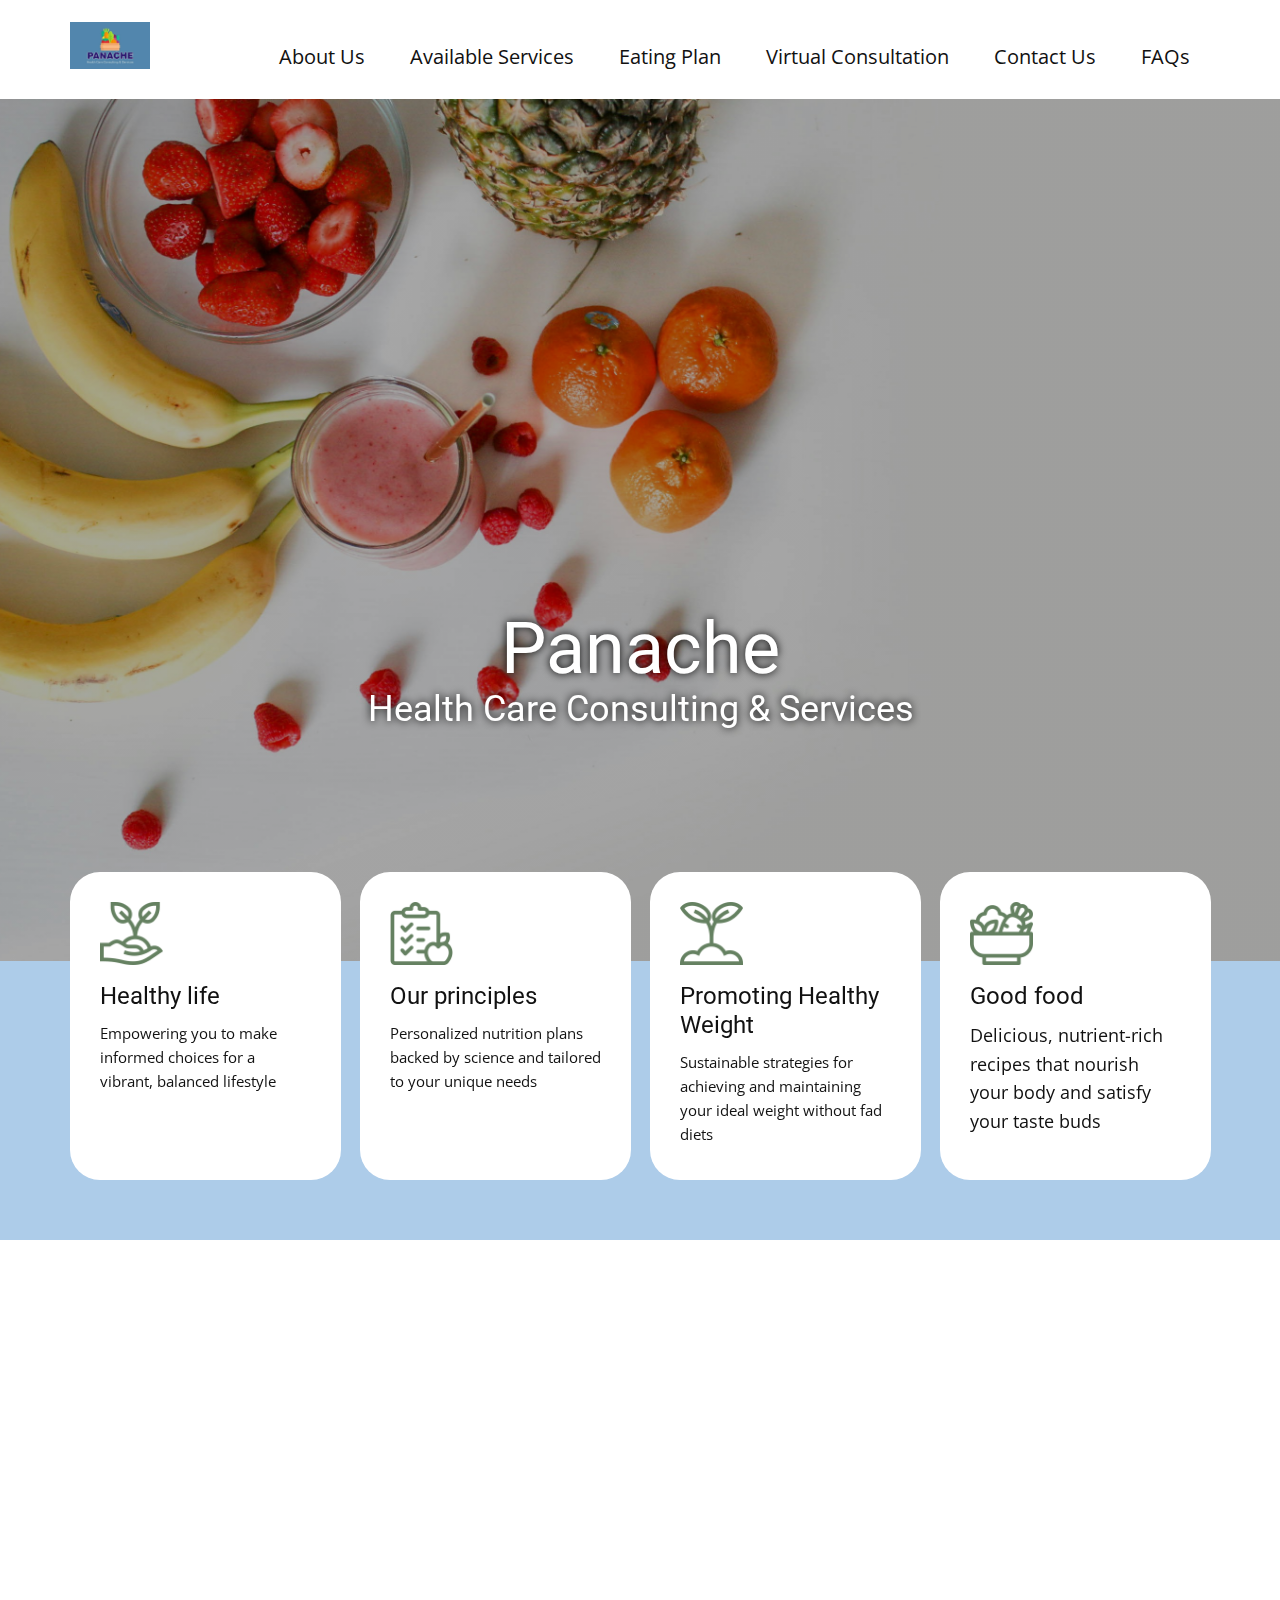
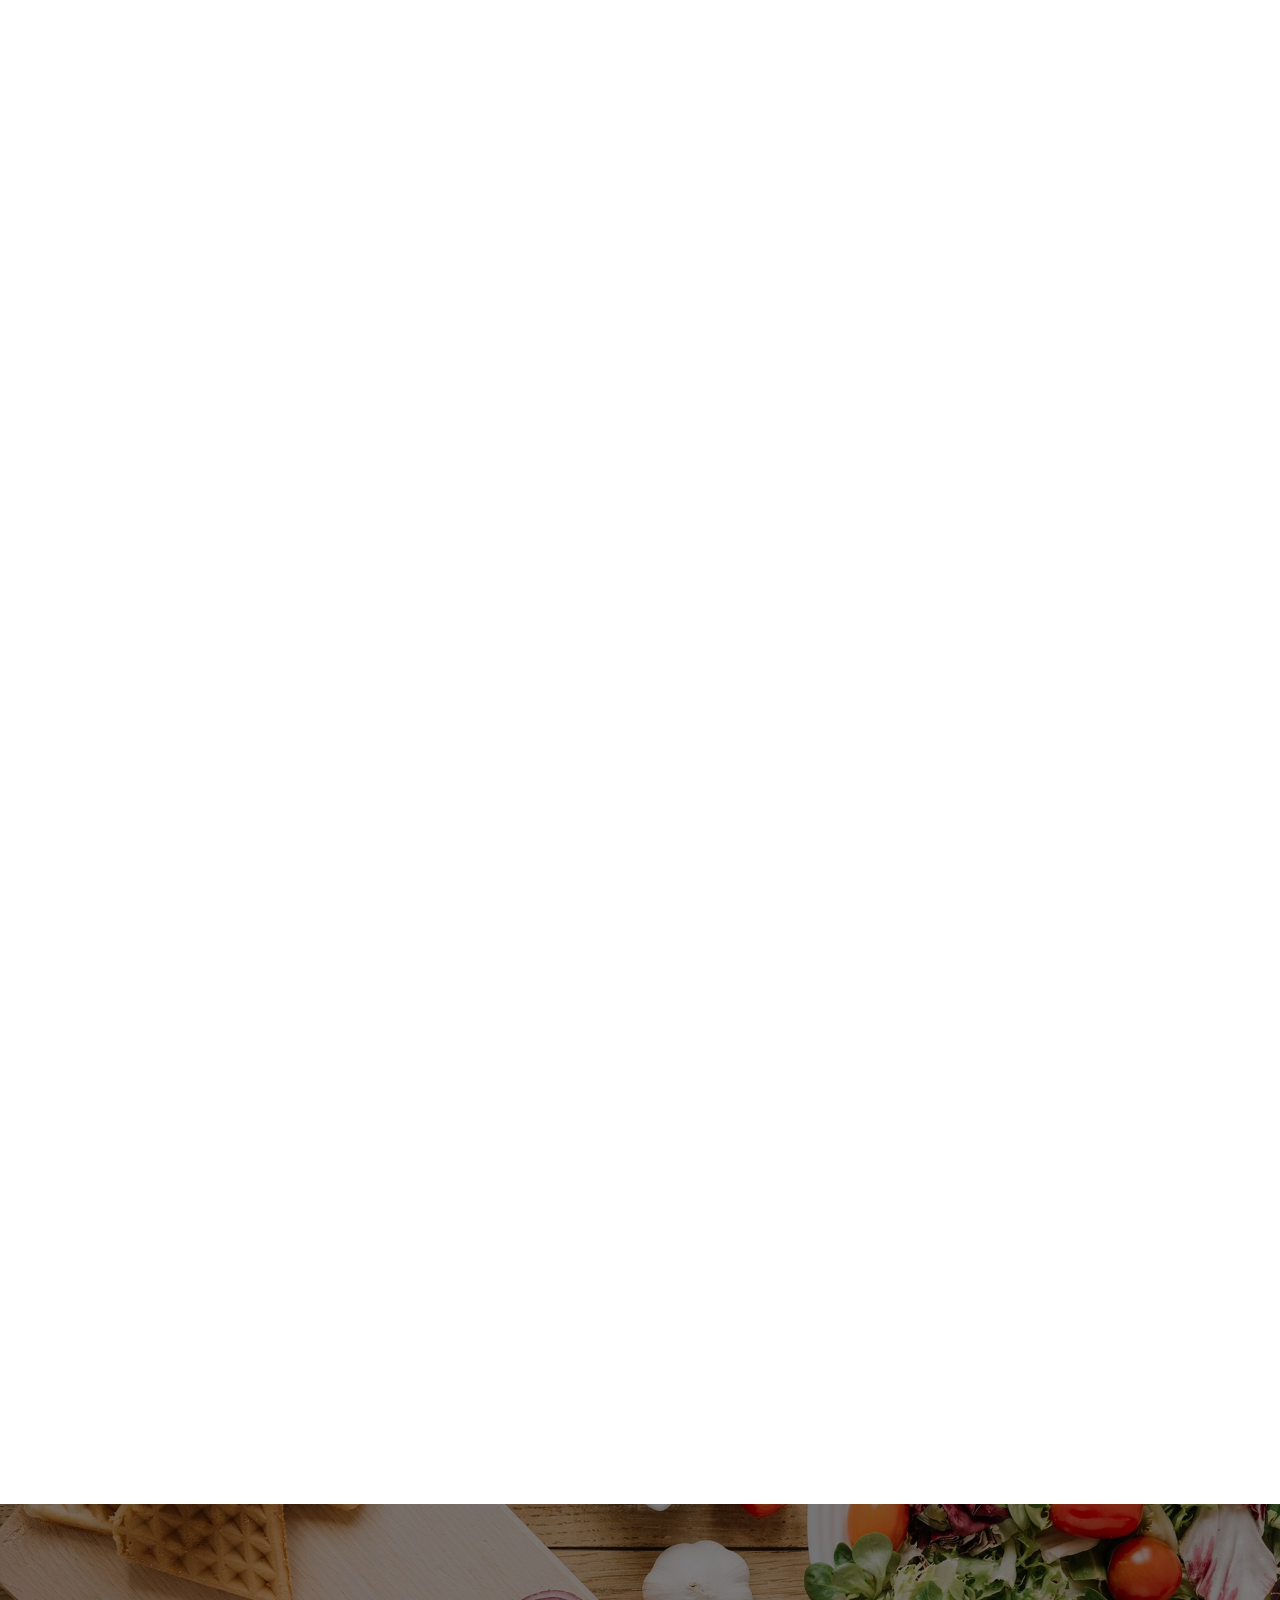
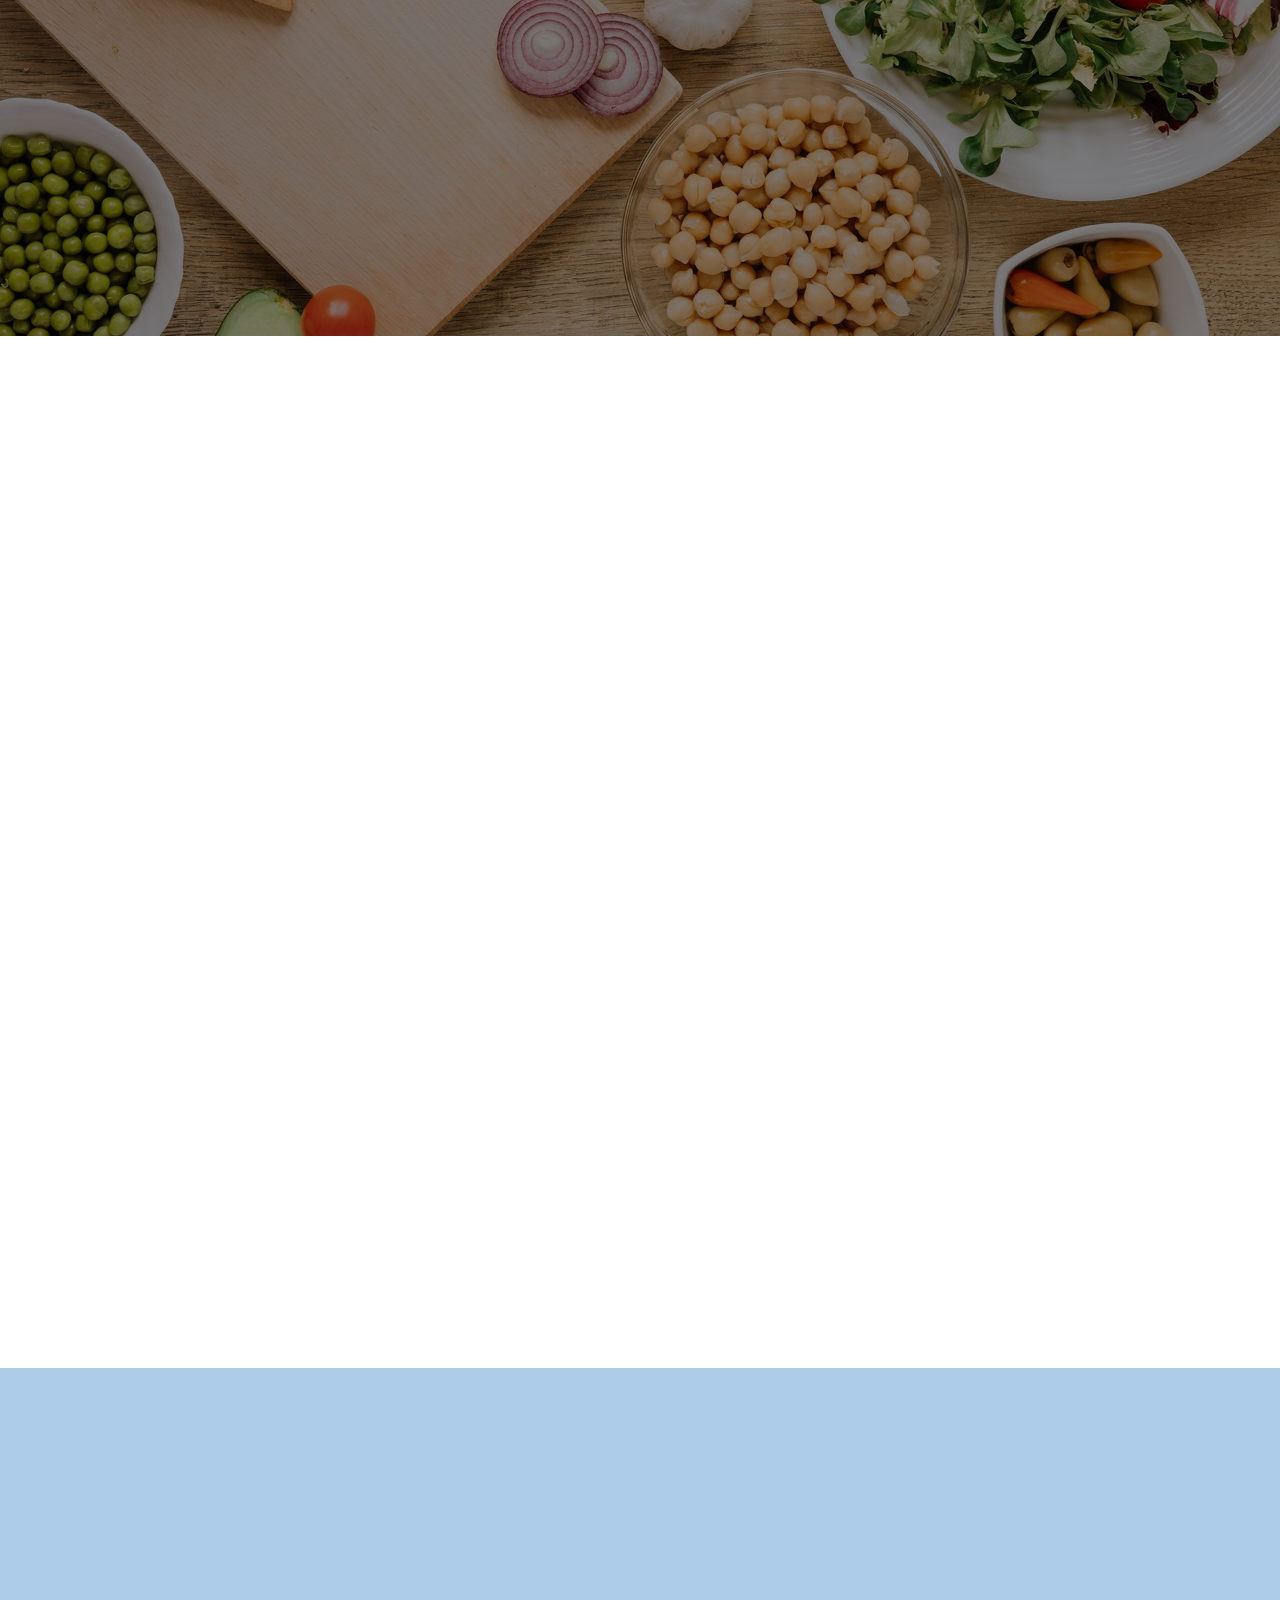
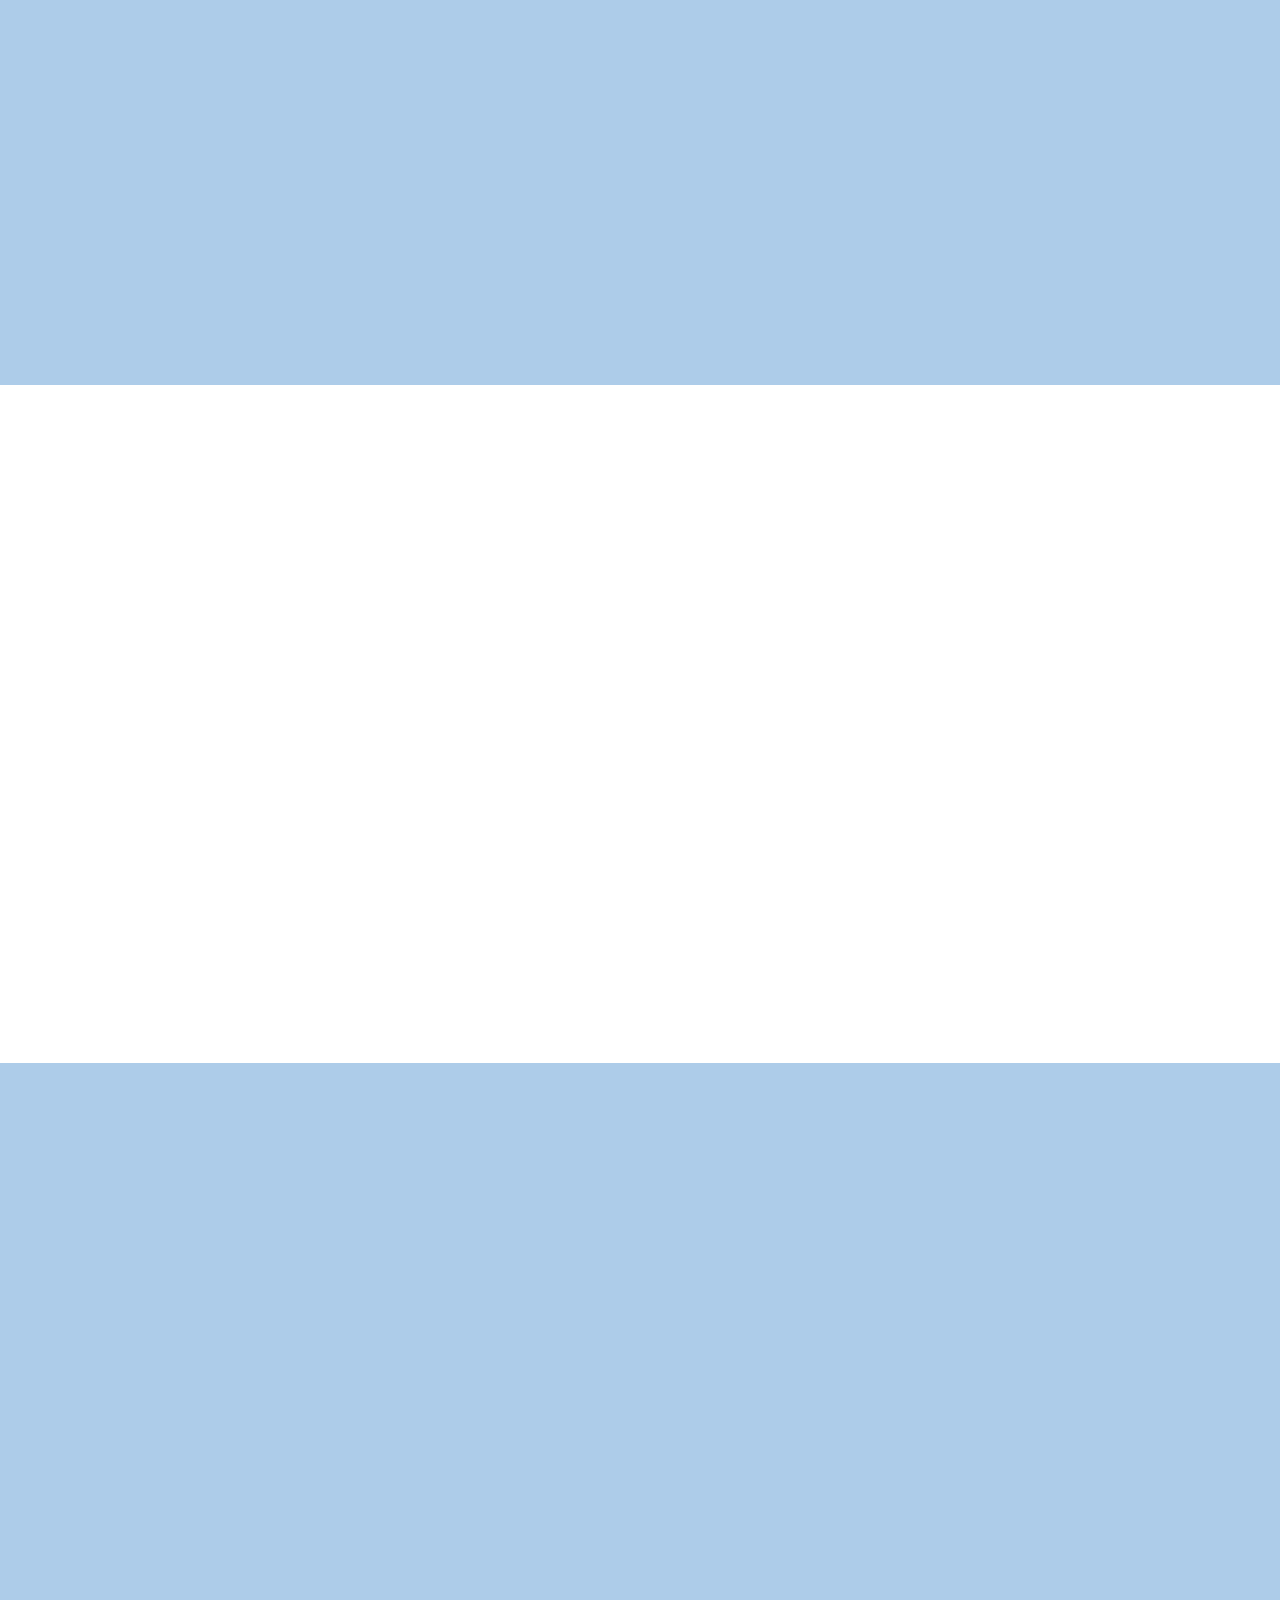
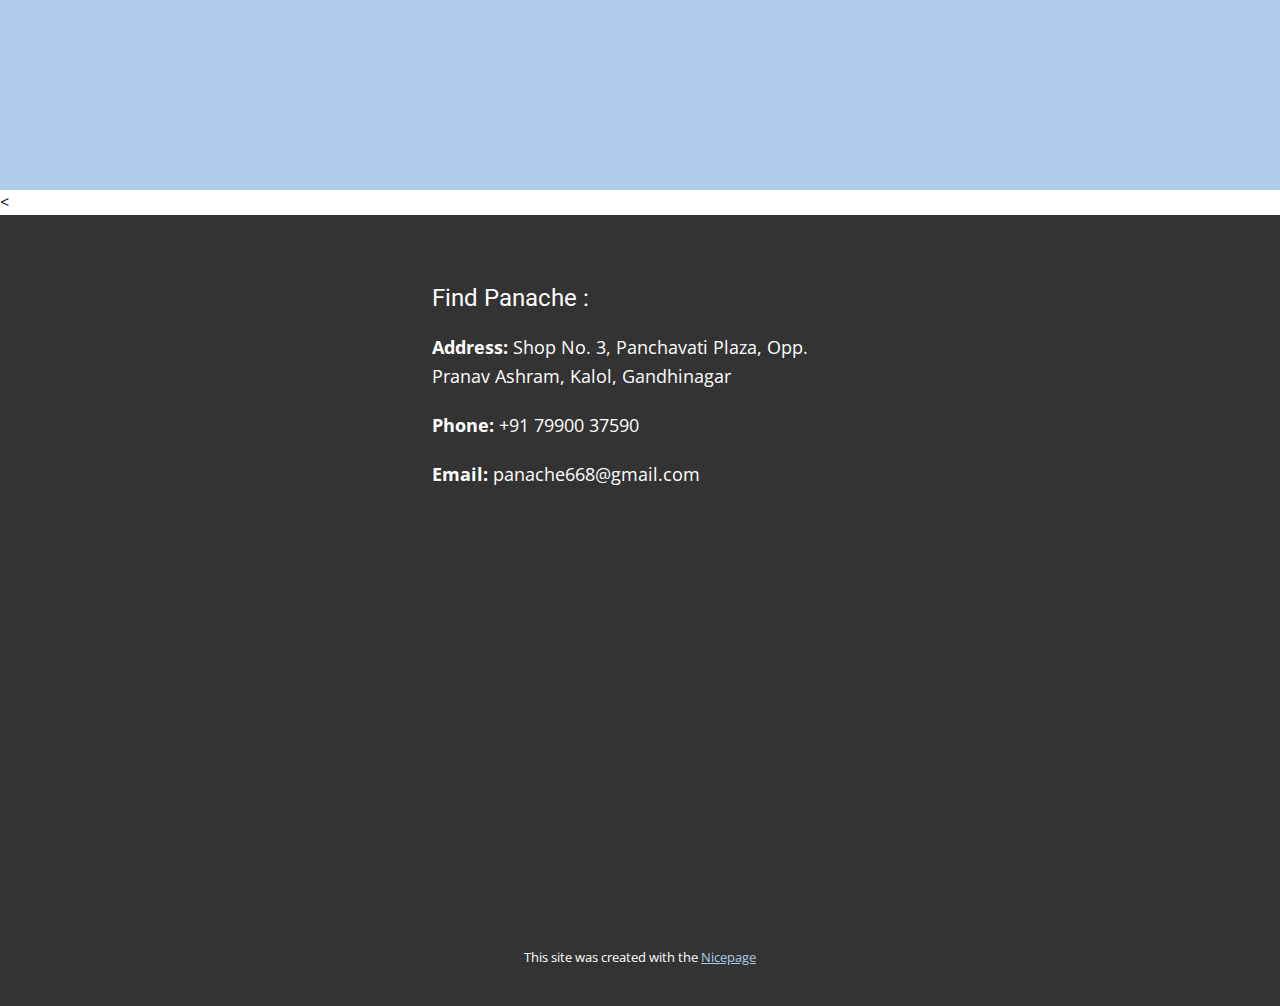
<file: index.html>
<!DOCTYPE html>
<html lang="en">
<head>
    <meta charset="UTF-8">
    <meta name="viewport" content="width=device-width, initial-scale=1.0">
    <title>Redirecting to Page 1</title>
    <meta http-equiv="refresh" content="0; URL=Page-1.html" />
    <script>
        // Fallback JavaScript redirect in case the meta refresh doesn't work
        window.location.href = "Page-1.html";
    </script>
</head>
<body>
    <p>If you are not redirected automatically, please <a href="Page-1.html">click here</a>.</p>
</body>
</html>
</file>
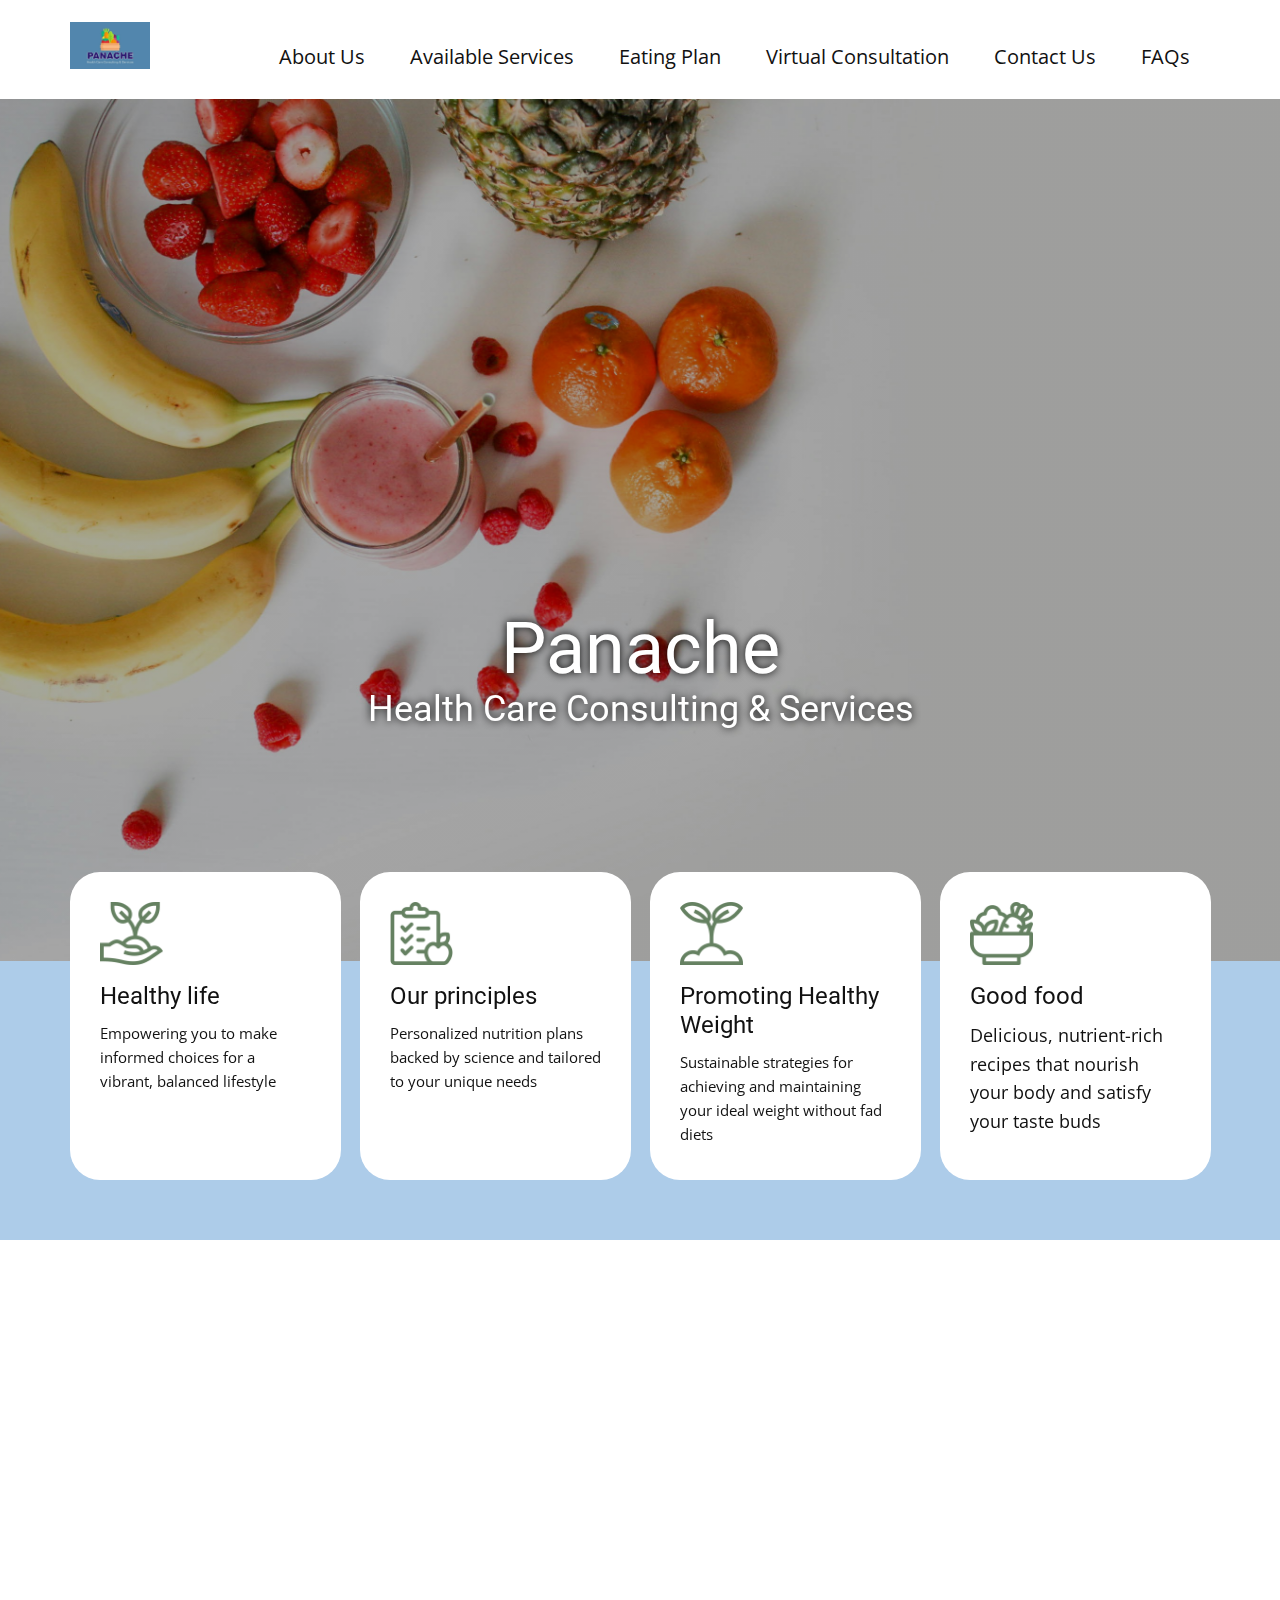
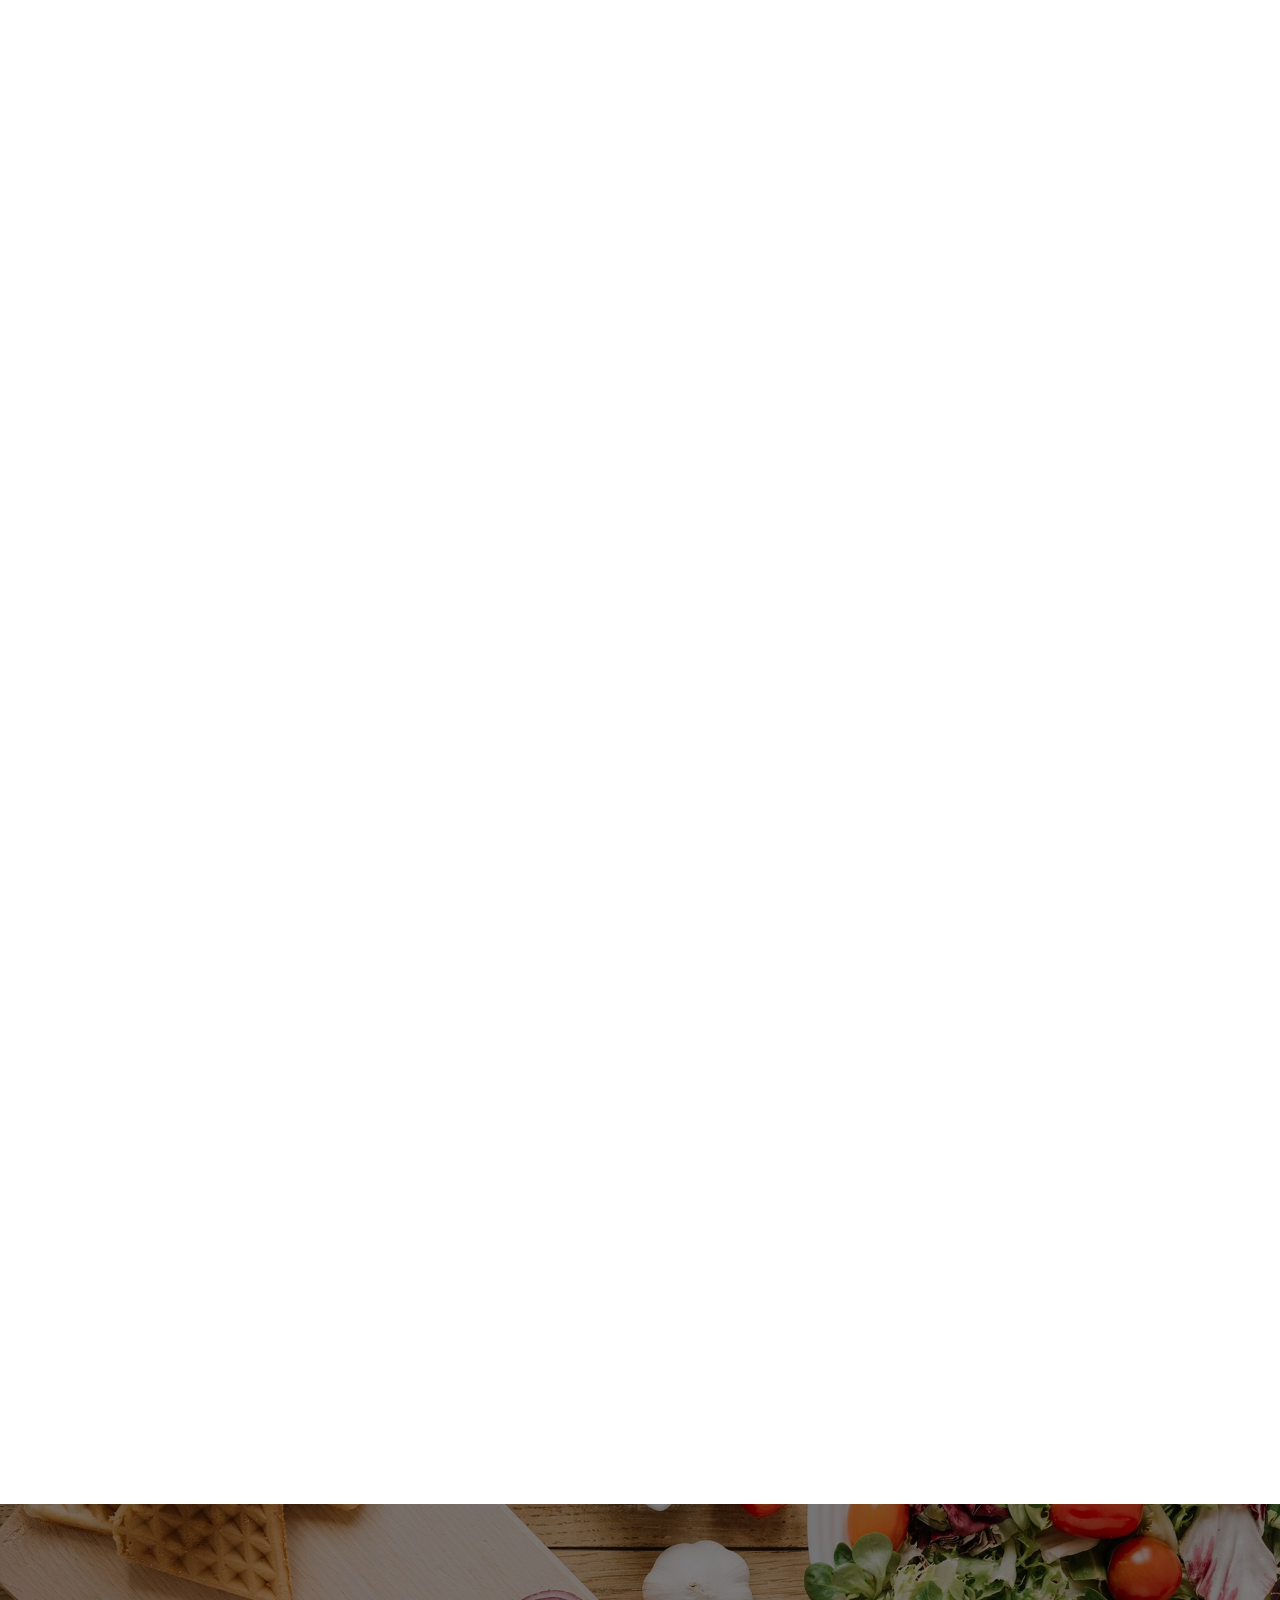
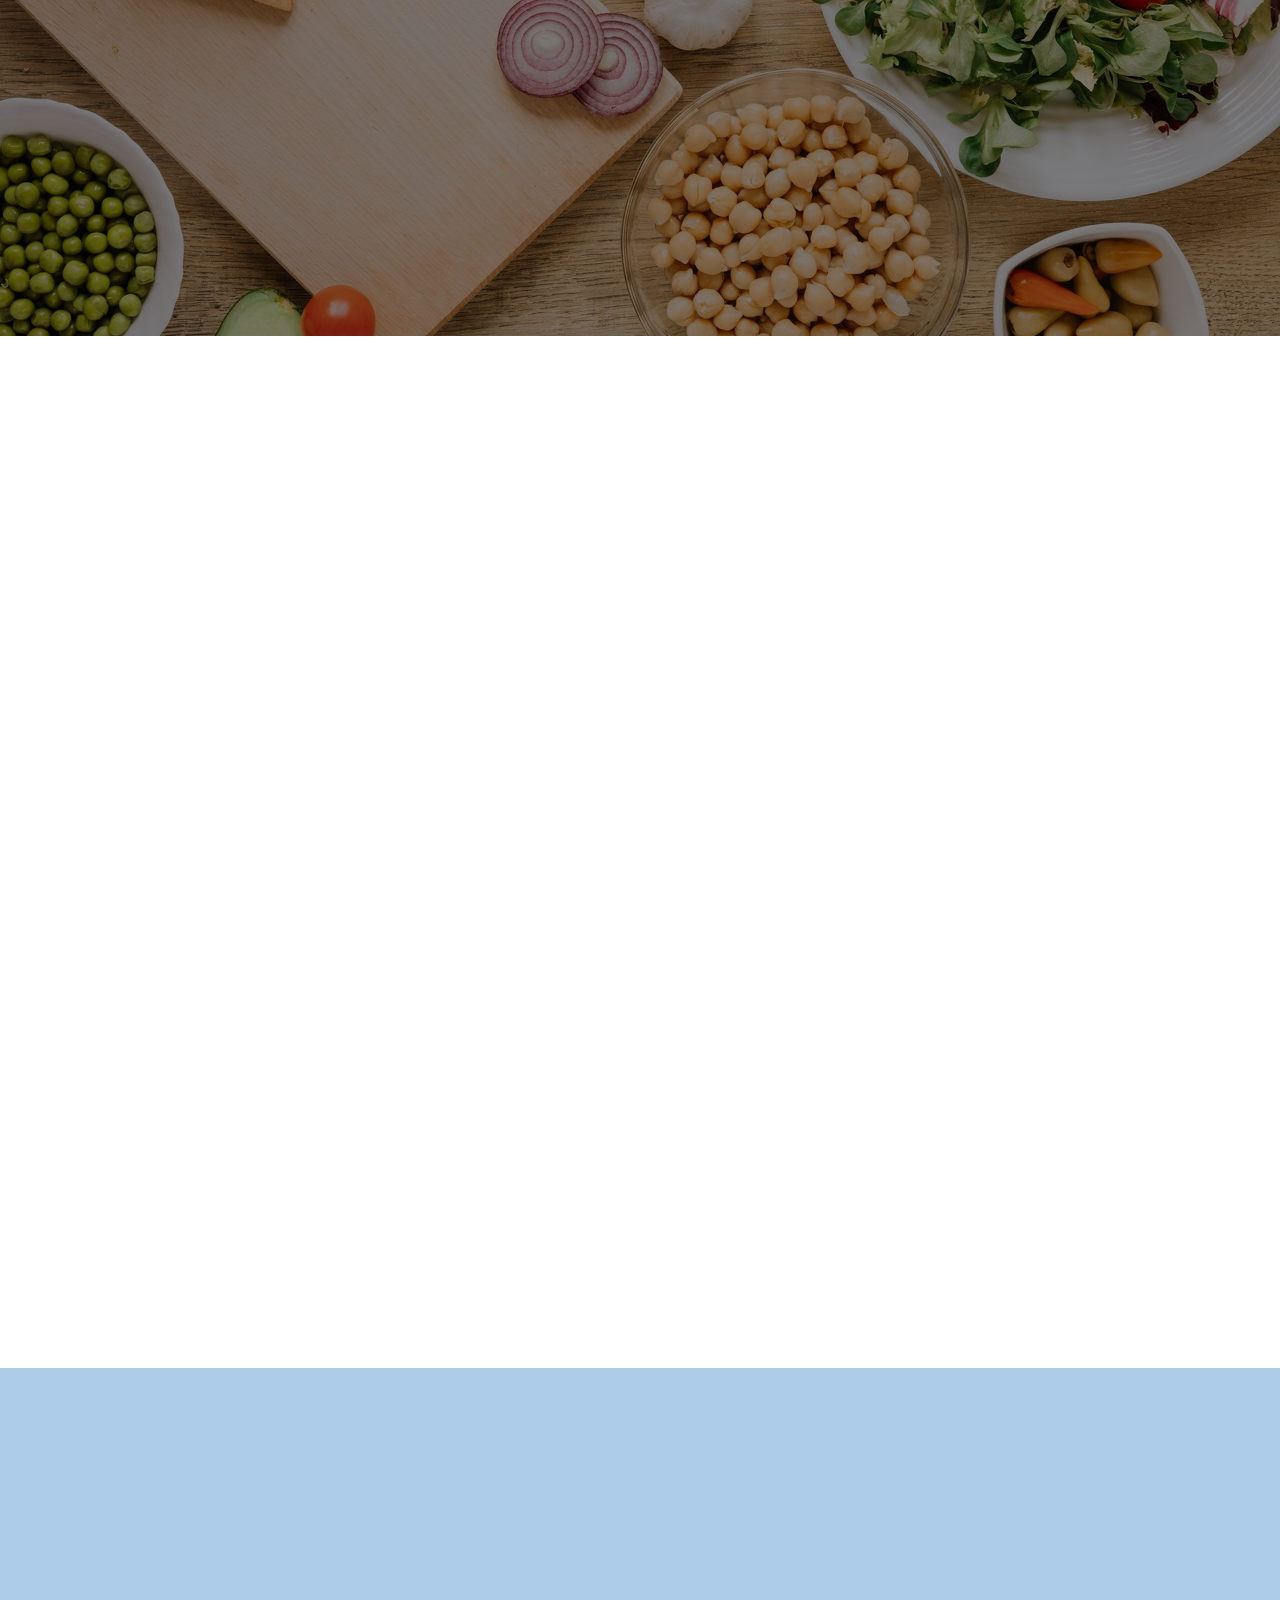
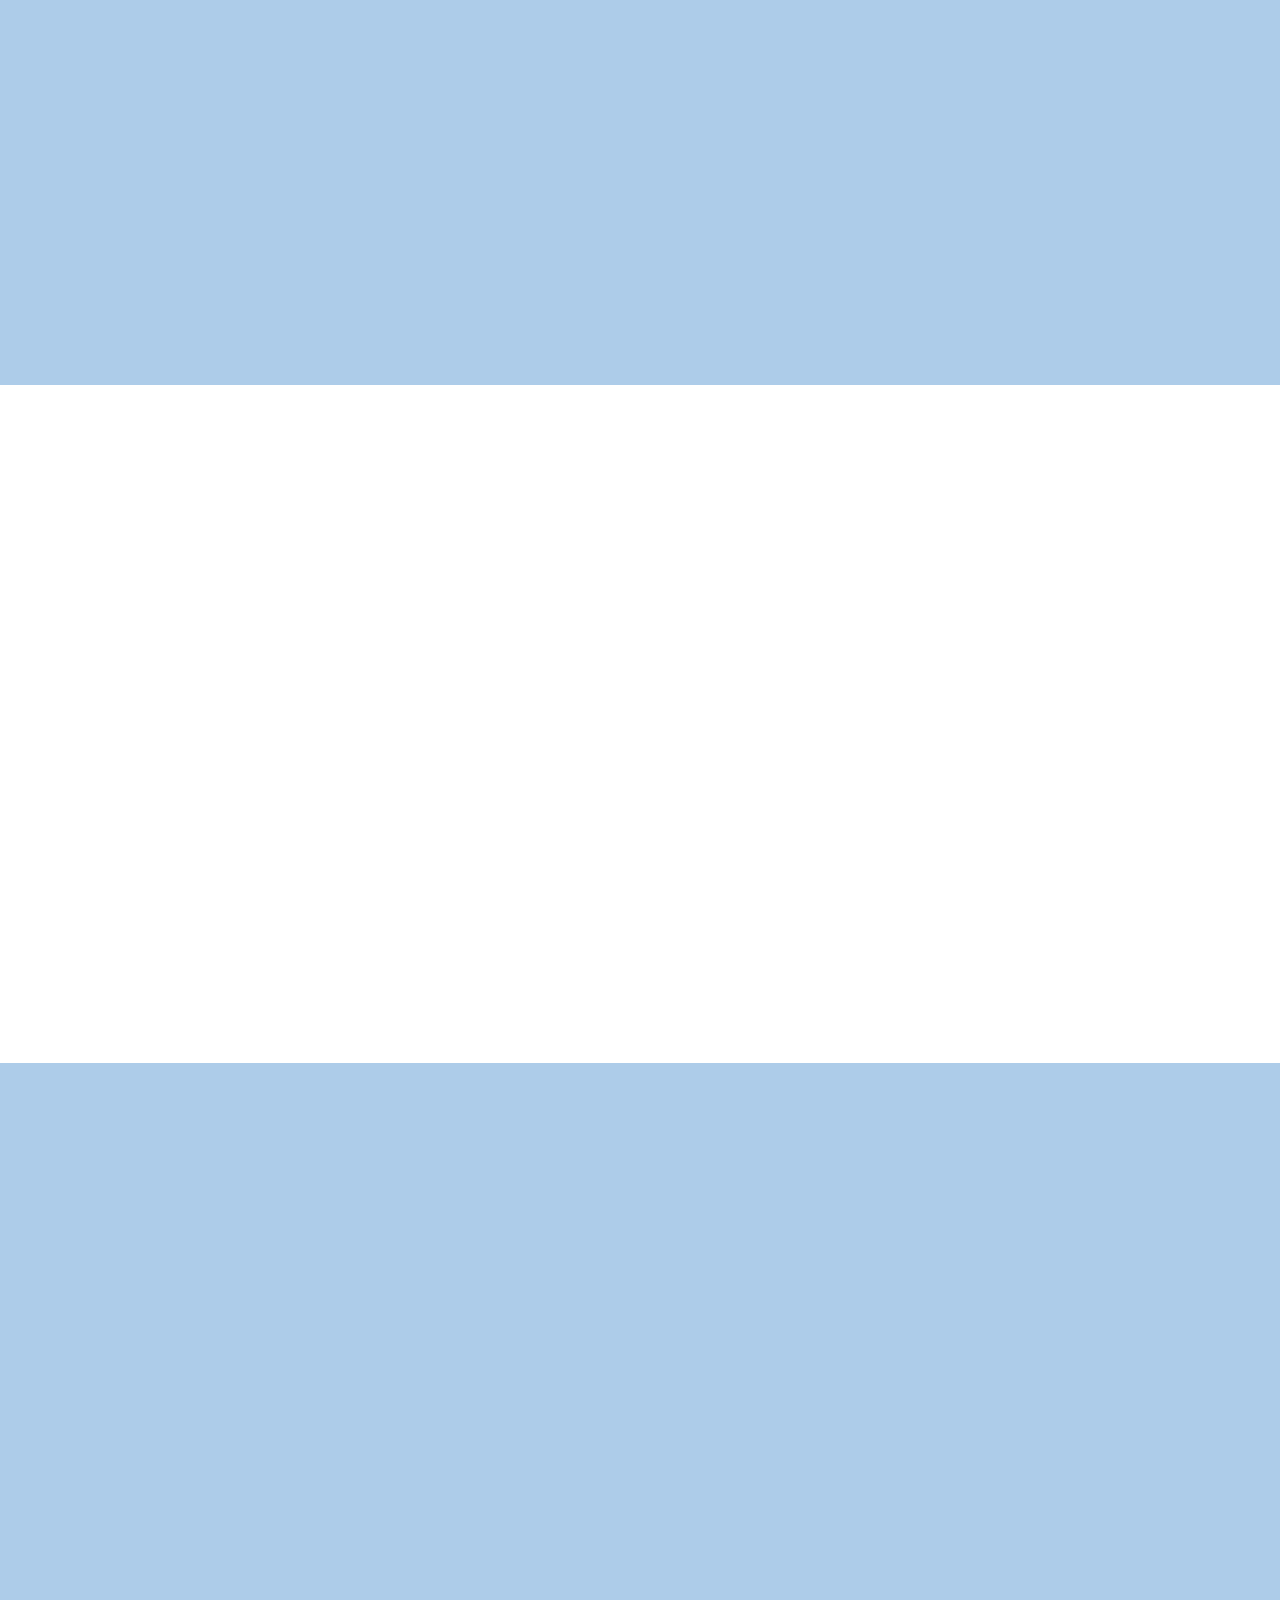
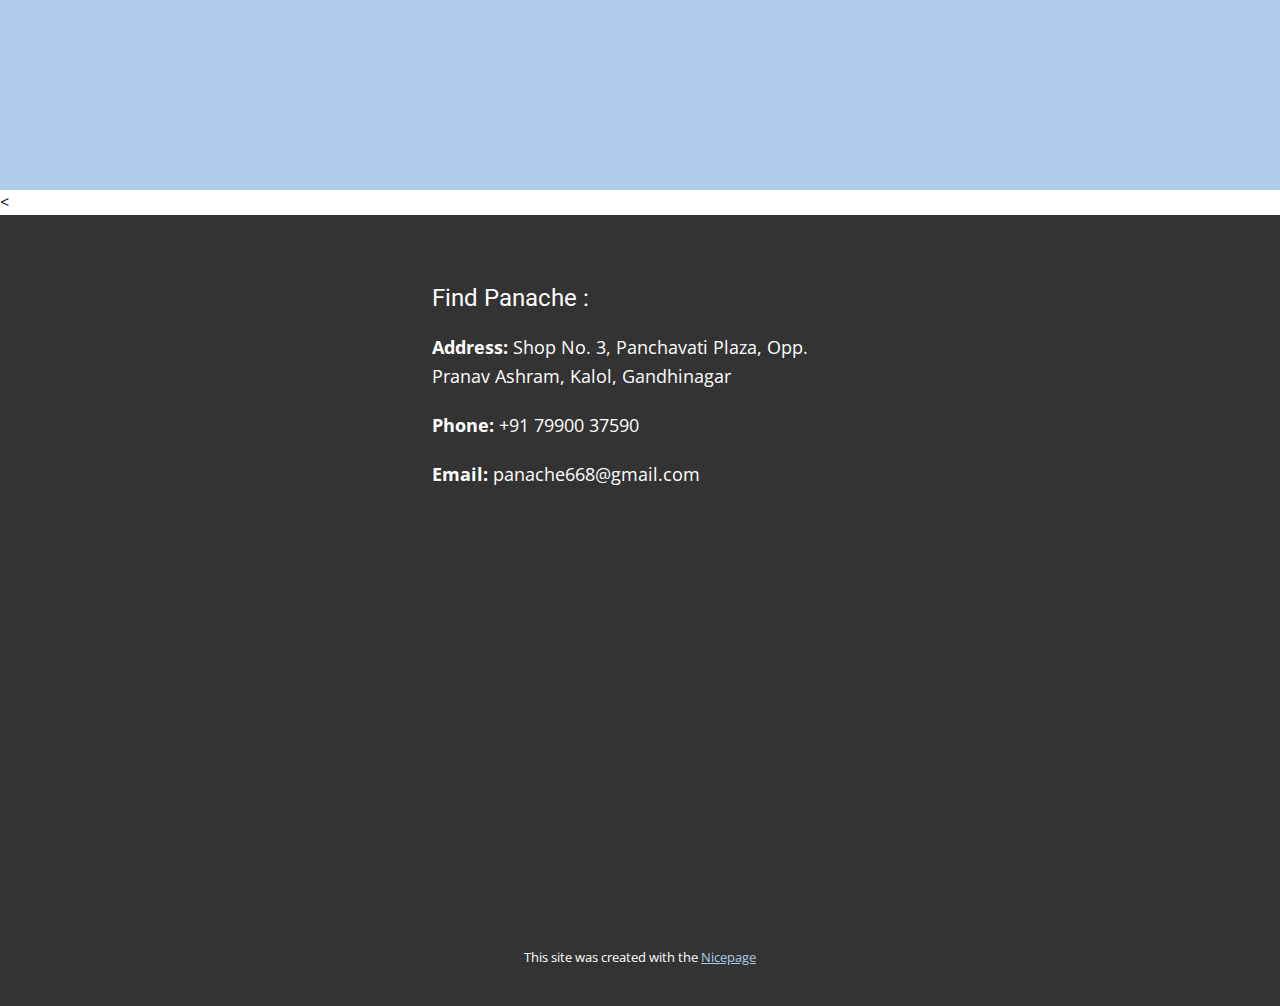
<file: Page-1.html>
<!DOCTYPE html>
<html style="font-size: 16px;" lang="en"><head>
    <meta name="viewport" content="width=device-width, initial-scale=1.0">
    <meta charset="utf-8">
    <meta name="keywords" content="​Nutrition is the foundation of health, ​Choose your program bellow to see how we can help, ​Free Healthy Eating Plan, ​We Offer Virtual Consultations for Your Convenience, ​Here&amp;apos;s How Our Nutrition Works, ​What Our Patients Are Saying About Us, ​Read our blog about healthy living, Post 6 Headline, Post 5 Headline, Post 4 Headline, Post 3 Headline, ​Answers to Your Questions">
    <meta name="description" content="">
    <title>Panache</title>
    <link rel="icon" href="images/default-logo.png" type="image/x-icon">
    <link rel="stylesheet" href="nicepage.css" media="screen">
<link rel="stylesheet" href="Page-1.css" media="screen">
    <script class="u-script" type="text/javascript" src="jquery.js" defer=""></script>
    <script class="u-script" type="text/javascript" src="nicepage.js" defer=""></script>
    <meta name="generator" content="Nicepage 7.2.3, nicepage.com">
    <meta name="referrer" content="origin">
    <link id="u-theme-google-font" rel="stylesheet" href="https://fonts.googleapis.com/css?family=Roboto:100,100i,300,300i,400,400i,500,500i,700,700i,900,900i|Open+Sans:300,300i,400,400i,500,500i,600,600i,700,700i,800,800i">
    <script type="application/ld+json">{
		"@context": "http://schema.org",
		"@type": "Organization",
		"name": "",
		"logo": "images/default-logo.png"
}</script>
    <meta name="theme-color" content="#478ac9">
    <meta property="og:title" content="Page 1">
    <meta property="og:type" content="website">
  <meta data-intl-tel-input-cdn-path="intlTelInput/"></head>
  <body data-path-to-root="./" data-include-products="false" class="u-body u-xl-mode" data-lang="en"><header class="u-clearfix u-header u-header" id="sec-5aac"><div class="u-clearfix u-sheet u-valign-middle u-sheet-1">
    <a href="#" class="u-image u-logo u-image-1">
      <img src="images/default-logo.png" class="u-logo-image u-logo-image-1" style="width:80px; height: auto;">
    </a>
        <nav class="u-menu u-menu-one-level u-offcanvas u-menu-1">
          <div class="menu-collapse" style="font-size: 1rem; letter-spacing: 0px;">
            <a class="u-button-style u-custom-left-right-menu-spacing u-custom-padding-bottom u-custom-top-bottom-menu-spacing u-hamburger-link u-nav-link u-text-active-palette-1-base u-text-hover-palette-2-base" href="#">
              <svg class="u-svg-link" viewBox="0 0 24 24"><use xlink:href="#menu-hamburger"></use></svg>
              <svg class="u-svg-content" version="1.1" id="menu-hamburger" viewBox="0 0 16 16" x="0px" y="0px" xmlns:xlink="http://www.w3.org/1999/xlink" xmlns="http://www.w3.org/2000/svg"><g><rect y="1" width="16" height="2"></rect><rect y="7" width="16" height="2"></rect><rect y="13" width="16" height="2"></rect>
</g></svg>
            </a>
          </div>
          <div class="u-nav-container">
            <ul class="u-align-center u-nav u-popupmenu-items u-unstyled u-nav-2">
              <li class="u-nav-item">
                <a class="u-button-style u-nav-link" href="#about-us">About Us</a>
              </li>
              <li class="u-nav-item">
                <a class="u-button-style u-nav-link" href="#services">Available Services</a>
              </li>
              <li class="u-nav-item">
                <a class="u-button-style u-nav-link" href="#eating-plan">Eating Plan</a>
              </li>
              <li class="u-nav-item">
                <a class="u-button-style u-nav-link" href="#virtual-consultation">Virtual Consultation</a>
              </li>
              <li class="u-nav-item">
                <a class="u-button-style u-nav-link" href="#contact-us">Contact Us</a>
              </li>
              <li class="u-nav-item">
                <a class="u-button-style u-nav-link" href="#FAQs">FAQs</a>
              </li>
            </ul>
            
          </div>
          <div class="u-nav-container-collapse">
            <div class="u-black u-container-style u-inner-container-layout u-opacity u-opacity-95 u-sidenav">
              <div class="u-inner-container-layout u-sidenav-overflow">
                <div class="u-menu-close"></div>
                <ul class="u-align-center u-nav u-popupmenu-items u-unstyled u-nav-2"><li class="u-nav-item"><a class="u-button-style u-nav-link" href="./">Home3</a>
</li><li class="u-nav-item"><a class="u-button-style u-nav-link" href="Page-1.html">Home4</a>
</li></ul>
              </div>
            </div>
            <div class="u-black u-menu-overlay u-opacity u-opacity-70"></div>
          </div>
        </nav>
      </div></header>
    <section class="u-align-center u-clearfix u-container-align-center u-palette-1-light-2 u-section-1" id="carousel_91ec">
      <div class="custom-expanded u-align-center u-container-align-center u-container-style u-expanded-width-xs u-group u-image u-shading u-image-1" data-image-width="1980" data-image-height="1110">
        <div class="u-container-layout u-valign-bottom-lg u-valign-bottom-md u-valign-bottom-sm u-valign-bottom-xl u-container-layout-1">
          <h1 class="u-align-center u-text u-text-body-alt-color u-text-1" data-animation-name="customAnimationIn" data-animation-duration="1500" data-animation-delay="500">Panache</h1>
          <h3 class="u-align-center u-text u-text-body-alt-color u-text-1" data-animation-name="customAnimationIn" data-animation-duration="1500" data-animation-delay="500">Health Care Consulting & Services</h3>
        </div>
      </div>
      <div class="custom-expanded u-list u-list-1">
        <div class="u-repeater u-repeater-1">
          <div class="u-container-align-left u-container-style u-list-item u-radius u-repeater-item u-shape-round u-white u-list-item-1" data-animation-name="customAnimationIn" data-animation-duration="1500" data-animation-delay="500">
            <div class="u-container-layout u-similar-container u-valign-top u-container-layout-2">
              <span class="u-align-left u-file-icon u-icon u-text-palette-1-base u-icon-1">
                <img src="images/1587922-74104c35.png" alt="">
              </span>
              <h4 class="u-align-left u-text u-text-2"> Healthy life</h4>
              <p class="u-align-left u-text u-text-3">Empowering you to make informed choices for a vibrant, balanced lifestyle
              </p>
            </div>
          </div>
          <div class="u-container-align-left u-container-style u-list-item u-radius u-repeater-item u-shape-round u-video-cover u-white u-list-item-2" data-animation-name="customAnimationIn" data-animation-duration="1500" data-animation-delay="500">
            <div class="u-container-layout u-similar-container u-valign-top u-container-layout-3">
              <span class="u-align-left u-file-icon u-icon u-text-palette-1-base u-icon-2">
                <img src="images/3373025-6b0b95ff.png" alt="">
              </span>
              <h4 class="u-align-left u-text u-text-4"> Our principles</h4>
              <p class="u-align-left u-text u-text-5">Personalized nutrition plans backed by science and tailored to your unique needs</p>
            </div>
          </div>
          <div class="u-container-align-left u-container-style u-list-item u-radius u-repeater-item u-shape-round u-video-cover u-white u-list-item-3" data-animation-name="customAnimationIn" data-animation-duration="1500" data-animation-delay="500">
            <div class="u-container-layout u-similar-container u-valign-top u-container-layout-4">
              <span class="u-align-left u-file-icon u-icon u-text-palette-1-base u-icon-3">
                <img src="images/3462063-9a73c540.png" alt="">
              </span>
              <h4 class="u-align-left u-text u-text-6"> Promoting Healthy Weight</h4>
              <p class="u-align-left u-text u-text-7">Sustainable strategies for achieving and maintaining your ideal weight without fad diets</p>
            </div>
          </div>
          <div class="u-container-align-left u-container-style u-list-item u-radius u-repeater-item u-shape-round u-video-cover u-white u-list-item-4" data-animation-name="customAnimationIn" data-animation-duration="1500" data-animation-delay="500">
            <div class="u-container-layout u-similar-container u-valign-top u-container-layout-5">
              <span class="u-align-left u-file-icon u-icon u-text-palette-1-base u-icon-4">
                <img src="images/1880202-a2dd130f.png" alt="">
              </span>
              <h4 class="u-align-left u-text u-text-8"> Good food</h4>
              <p class="u-align-left u-text u-text-9">Delicious, nutrient-rich recipes that nourish your body and satisfy your taste buds</p>
            </div>
          </div>
        </div>
      </div>
    </section>
    <section class="u-clearfix u-container-align-center u-section-2" id="about-us">
      <div class="u-clearfix u-sheet u-valign-middle u-sheet-1">
        <div class="data-layout-selected u-clearfix u-expanded-width u-gutter-0 u-layout-wrap u-radius u-layout-wrap-1">
          <div class="u-layout">
            <div class="u-layout-row">
              <div class="u-container-align-center u-container-style u-image u-image-round u-layout-cell u-radius u-right-cell u-size-25-lg u-size-25-xl u-size-60-md u-size-60-sm u-size-60-xs u-image-1" data-image-width="740" data-image-height="1109" data-animation-name="customAnimationIn" data-animation-duration="1500" data-animation-delay="500">
                <div class="u-container-layout u-container-layout-1" style="background-image: url('images/brunette-woman-eating-salad_23-21.jpg'); background-size: cover; background-position: center;">
                </div>
              </div>
              <div class="u-align-center u-container-align-center u-container-align-center-lg u-container-align-center-xl u-container-style u-layout-cell u-left-cell u-shape-rectangle u-size-35-lg u-size-35-xl u-size-60-md u-size-60-sm u-size-60-xs u-layout-cell-2" data-animation-name="flipIn" data-animation-duration="1500" data-animation-delay="700" data-animation-direction="X">
                <div class="u-container-layout u-valign-middle-lg u-valign-middle-xl u-container-layout-2">
                  <h3 class="u-align-center u-text u-text-1">About Us</h3>
                  <p class="u-align-center u-text u-text-font u-text-2">Founded in January 2021, Panache is a pioneering nutrition and wellness consultancy dedicated to transforming health through personalized care. We believe nutrition is about empowerment, not restriction. Our expert team provides comprehensive, science-backed strategies tailored to individual needs, helping clients achieve optimal wellness through virtual consultations and holistic healthcare approaches. We're committed to guiding you towards a healthier, more vibrant life. </p>
                  <div class="u-expanded-width u-list u-list-1">
                    <div class="u-repeater u-repeater-1">
                      <div class="u-container-align-center u-container-style u-list-item u-repeater-item u-shape-rectangle u-list-item-1">
                        <div class="u-container-layout u-similar-container u-valign-middle u-container-layout-3">
                          <h3 class="u-align-center u-text u-text-palette-1-base u-text-3" data-animation-name="counter" data-animation-event="scroll" data-animation-duration="3000">3000+</h3>
                          <h6 class="u-align-center u-text u-text-4">session</h6>
                        </div>
                      </div>
                      <div class="u-container-align-center u-container-style u-list-item u-repeater-item u-shape-rectangle u-list-item-2">
                        <div class="u-container-layout u-similar-container u-valign-middle u-container-layout-4">
                          <h3 class="u-align-center u-text u-text-palette-1-base u-text-5" data-animation-name="counter" data-animation-event="scroll" data-animation-duration="3000">1000+</h3>
                          <h6 class="u-align-center u-text u-text-6"> patients served</h6>
                        </div>
                      </div>
                      <div class="u-container-align-center u-container-style u-list-item u-repeater-item u-shape-rectangle u-list-item-3">
                        <div class="u-container-layout u-similar-container u-valign-middle u-container-layout-5">
                          <h3 class="u-align-center u-text u-text-palette-1-base u-text-7" data-animation-name="counter" data-animation-event="scroll" data-animation-duration="3000">4</h3>
                          <h6 class="u-align-center u-text u-text-8"> years of experience</h6>
                        </div>
                      </div>
                    </div>
                  </div>
                </div>
              </div>
            </div>
          </div>
        </div>
      </div>
    </section>

    <section class="u-align-center u-clearfix u-container-align-center u-white u-section-5" id="services">
      <div class="u-align-left u-clearfix u-sheet u-valign-middle u-sheet-1">
        <h2 class="u-align-center u-text u-text-1" data-animation-name="customAnimationIn" data-animation-duration="1500" data-animation-delay="0">Available Services</h2>
        <div class="u-expanded-width u-list u-list-1">
          <div class="u-repeater u-repeater-1">
            <div class="u-container-align-center u-container-style u-list-item u-repeater-item u-list-item-1" data-animation-name="customAnimationIn" data-animation-duration="1500">
              <div class="u-container-layout u-similar-container u-valign-top u-container-layout-1">
                <img class="u-expanded-width u-image u-image-round u-radius u-image-1" alt="" data-image-width="1380" data-image-height="920" src="images/ketogenic-low-carbs-diet-food-se.jpg">
                <h4 class="u-align-center u-text u-text-default u-text-2"> PCOD/s or Hormonal Imbalances Managment</h4>
                <!-- <p class="u-align-center u-text u-text-3"> Lorem ipsum dolor sit amet, consectetur adipiscing elit. <br> -->
                </p>
              </div>
            </div>
            <div class="u-container-align-center u-container-style u-list-item u-repeater-item u-list-item-2" data-animation-name="customAnimationIn" data-animation-duration="1000">
              <div class="u-container-layout u-similar-container u-valign-top u-container-layout-2">
                <img class="u-expanded-width u-image u-image-round u-radius u-image-2" alt="" data-image-width="1380" data-image-height="920" src="images/portrait-handsome-doctor-blue-co.jpg">
                <h4 class="u-align-center u-text u-text-default u-text-4"> Ayurvedic Supplements</h4>
                <!-- <p class="u-align-center u-text u-text-5"> Lorem ipsum dolor sit amet, consectetur adipiscing elit. <br> -->
                </p>
              </div>
            </div>
            <div class="u-container-align-center u-container-style u-list-item u-repeater-item u-list-item-3" data-animation-name="customAnimationIn" data-animation-duration="1500">
              <div class="u-container-layout u-similar-container u-valign-top u-container-layout-3">
                <img class="u-expanded-width u-image u-image-round u-radius u-image-3" alt="" data-image-width="1380" data-image-height="920" src="images/portrait-smiling-mother-daughter.jpg">
                <h4 class="u-align-center u-text u-text-default u-text-6">Home Nursing Care & Weight Control</h4>
                <!-- <p class="u-align-center u-text u-text-7"> Lorem ipsum dolor sit amet, consectetur adipiscing elit. <br> -->
                </p>
              </div>
            </div>
            <div class="u-container-align-center u-container-style u-list-item u-repeater-item u-list-item-4" data-animation-name="customAnimationIn" data-animation-duration="1500" data-animation-delay="500">
              <div class="u-container-layout u-similar-container u-valign-top u-container-layout-4">
                <img class="u-expanded-width u-image u-image-round u-radius u-image-4" alt="" data-image-width="1380" data-image-height="920" src="images/portrait-man-writing-recipe-his.jpg">
                <h4 class="u-align-center u-text u-text-default u-text-8">Gastric/Gerd or Any Digestive Issue Management</h4>
                <!-- <p class="u-align-center u-text u-text-9"> Lorem ipsum dolor sit amet, consectetur adipiscing elit. <br> -->
                </p>
              </div>
            </div>
            <div class="u-container-align-center u-container-style u-list-item u-repeater-item u-list-item-5" data-animation-name="customAnimationIn" data-animation-duration="1000" data-animation-delay="500">
              <div class="u-container-layout u-similar-container u-valign-top u-container-layout-5">
                <img class="u-expanded-width u-image u-image-round u-radius u-image-5" alt="" data-image-width="1380" data-image-height="920" src="images/excited-lady-gray-clothes-posing.jpg">
                <h4 class="u-align-center u-text u-text-default u-text-10"> Menopause Management</h4>
                <!-- <p class="u-align-center u-text u-text-11"> Lorem ipsum dolor sit amet, consectetur adipiscing elit. <br> -->
                </p>
              </div>
            </div>
            <div class="u-container-align-center u-container-style u-list-item u-repeater-item u-list-item-6" data-animation-name="customAnimationIn" data-animation-duration="1500" data-animation-delay="500">
              <div class="u-container-layout u-similar-container u-valign-top u-container-layout-6">
                <img class="u-expanded-width u-image u-image-round u-radius u-image-6" alt="" data-image-width="1380" data-image-height="985" src="images/woman-with-doughnut-apple_23-214.jpg">
                <h4 class="u-align-center u-text u-text-default u-text-12">Cholestrol and Diabetes Management</h4>
                <!-- <p class="u-align-center u-text u-text-13"> Lorem ipsum dolor sit amet, consectetur adipiscing elit. <br> -->
                </p>
              </div>
            </div>
          </div>
        </div>
      </div>
    </section>




    <section class="u-clearfix u-container-align-center u-image u-shading u-section-6" id="eating-plan" data-image-width="1980" data-image-height="1320">
      <div class="u-clearfix u-sheet u-valign-middle u-sheet-1">
        <div class="data-layout-selected u-clearfix u-expanded-width u-layout-wrap u-layout-wrap-1">
          <div class="u-layout">
            <div class="u-layout-row">
              <div class="u-container-align-center-sm u-container-align-center-xs u-container-style u-layout-cell u-size-38 u-layout-cell-1" data-animation-name="flipIn" data-animation-duration="1500" data-animation-delay="0" data-animation-direction="X">
                <div class="u-container-layout u-valign-middle u-container-layout-1">
                  <h2 class="u-align-center-sm u-align-center-xs u-text u-text-default u-text-1"> Get Healthy Eating Plan</h2>
                  <p class="u-align-center-sm u-align-center-xs u-text u-text-default u-text-2"> Our delicious meal plans are designed by registered dietitians and food experts to help you lose weight</p>
                </div>
              </div>
              <div class="u-container-align-center u-container-style u-layout-cell u-palette-1-base u-radius u-shape-round u-size-22 u-layout-cell-2" data-animation-name="customAnimationIn" data-animation-duration="1500" data-animation-delay="500">
                <div class="u-container-layout u-valign-middle u-container-layout-2">
                  <h3 class="u-align-center u-text u-text-default u-text-3"> Join our program</h3>
                  <a href="#contact-us" class="u-active-white u-align-center u-border-2 u-border-active-white u-border-hover-white u-border-white u-btn u-btn-round u-button-style u-hover-white u-none u-radius u-btn-1">Contact Us </a>
                </div>
              </div>
            </div>
          </div>
        </div>
      </div>
    </section>



    <section class="u-clearfix u-container-align-center u-section-7" id="virtual-consultation">
      <div class="u-clearfix u-sheet u-valign-middle u-sheet-1">
        <h2 class="u-align-center u-text u-text-1" data-animation-name="customAnimationIn" data-animation-duration="1500" data-animation-delay="0"> We Offer Virtual Consultations for Your Convenience </h2>
        <div class="data-layout-selected u-clearfix u-expanded-width u-layout-wrap u-layout-wrap-1">
          <div class="u-layout">
            <div class="u-layout-row">
              <div class="u-container-align-left u-container-style u-layout-cell u-size-30 u-layout-cell-1" data-animation-name="customAnimationIn" data-animation-duration="1500" data-animation-delay="0">
                <div class="u-container-layout u-valign-top u-container-layout-1">
                  <h5 class="u-align-left u-text u-text-2"> Your diet has the power to transform not only your body but your physical and mental health as well. </h5>
                  <p class="u-align-left u-text u-text-default u-text-3">Our virtual consultations bring expert nutritional guidance directly to you, wherever you are. Through secure video calls, we provide personalized meal plans, lifestyle recommendations, and ongoing support tailored to your unique needs and goals.With flexible scheduling and no travel required, it's never been easier to prioritize your nutrition and take control of your health journey. Let us help you unlock the transformative power of proper nutrition from the comfort of your own home.</p>
                  <div class="u-image u-image-circle u-image-1" alt="" data-image-width="740" data-image-height="1110"></div>
                </div>
              </div>
              <div class="u-container-style u-layout-cell u-size-30 u-layout-cell-2" data-animation-name="customAnimationIn" data-animation-duration="1500" data-animation-delay="500">
                <div class="u-container-layout u-valign-top u-container-layout-2">
                  <img class="u-expanded-width u-image u-image-round u-radius u-image-2" src="images/fitness-healthy-lifestyle-concep.jpg" alt="" data-image-width="1380" data-image-height="920">
                  <p class="u-text u-text-default u-text-4">Whether you're looking to manage weight, boost energy, or address specific health concerns, our virtual sessions offer the same high-quality care as in-person visits.We Offer Virtual Consultations for Your Convenience
                    Your diet has the power to transform not only your body but your physical and mental health as well. </p>
                  <a href="#contact-us" class="u-active-palette-1-base u-align-center u-border-2 u-border-active-white u-border-hover-palette-1-base u-border-palette-1-base u-btn u-btn-round u-button-style u-hover-palette-1-base u-none u-radius u-text-active-white u-text-hover-white u-btn-1" data-animation-name="" data-animation-duration="0" data-animation-delay="0" data-animation-direction="">CONTACT US </a>
                </div>
              </div>
            </div>
          </div>
        </div>
      </div>
    </section>
   



    <section class="u-align-center-sm u-align-center-xs u-clearfix u-container-align-center u-palette-1-light-2 u-section-4" id="carousel_aa9f">
      <div class="u-clearfix u-sheet u-valign-middle u-sheet-1">
        <div class="data-layout-selected u-clearfix u-expanded-width u-gutter-0 u-layout-wrap u-layout-wrap-1">
          <div class="u-layout" style="">
            <div class="u-layout-row" style="">
              <div class="u-align-left u-container-align-center u-container-align-left u-container-style u-layout-cell u-left-cell u-size-23-lg u-size-23-xl u-size-60-md u-size-60-sm u-size-60-xs u-size-xs-60 u-layout-cell-1" src="">
                <div class="u-container-layout u-valign-middle u-container-layout-1" src="">
                  <div class="custom-expanded u-image u-image-circle u-image-1" style="background-image: url('images/DP.png');" data-image-width="740" data-image-height="1109" data-animation-name="customAnimationIn" data-animation-duration="1500" data-animation-delay="750"></div>
                </div>
              </div>
              <div class="u-align-left u-container-align-center u-container-align-left u-container-style u-layout-cell u-right-cell u-shape-rectangle u-size-37-lg u-size-37-xl u-size-60-md u-size-60-sm u-size-60-xs u-size-xs-60 u-layout-cell-2" data-animation-name="customAnimationIn" data-animation-duration="1500" data-animation-delay="500">
                <div class="u-container-layout u-valign-middle u-container-layout-2">
                  <span class="u-align-center u-file-icon u-icon u-text-palette-1-base u-icon-1">
                    <img src="images/2087858-0bf63ba3.png" alt="">
                  </span>
                  <p class="u-align-center u-large-text u-text u-text-default u-text-variant u-text-1">"We believe that nutrition is not about restriction, but about empowerment. Our healthcare consulting approach transforms complex dietary science into personalized, actionable strategies that help you make informed choices and achieve optimal wellness."
                  </p>
                  <h3 class="u-align-center u-text u-text-2">Thakor Nayanaben</h3>
                </div>
              </div>
            </div>
          </div>
        </div>
      </div>
    </section>






    <section class="u-align-center u-clearfix u-container-align-center u-white u-section-13" id="contact-us">
      <div class="u-clearfix u-sheet u-valign-middle u-sheet-1">
        <div class="data-layout-selected u-clearfix u-expanded-width u-layout-wrap u-layout-wrap-1">
          <div class="u-layout">
            <div class="u-layout-row">
              <div class="u-container-style u-layout-cell u-palette-1-light-2 u-radius u-shape-round u-size-22-lg u-size-22-xl u-size-60-md u-size-60-sm u-size-60-xs u-layout-cell-1" data-animation-name="customAnimationIn" data-animation-duration="1500">
                <div class="u-container-layout u-valign-middle u-container-layout-1">
                  <div class="u-image u-image-circle u-image-1" alt="" data-image-width="740" data-image-height="1109" style="background-image: url('images/DP.png');"></div>
                  <h3 class="u-align-left u-text u-text-1"> Thakor Nayanaben</h3>
                  <p class="u-align-left u-text u-text-default u-text-2">Email: panache668@gmail.com</p>
                  <h6>Phone: +91 79900 37590</h6>
                  <!-- <h6>Email: panache668@gmail.com</h6> -->
                </div>
              </div>




              <div class="u-container-align-center-lg u-container-align-center-xl u-container-align-left-md u-container-style u-layout-cell u-size-38-lg u-size-38-xl u-size-60-md u-size-60-sm u-size-60-xs u-layout-cell-2" data-animation-name="customAnimationIn" data-animation-duration="1500" data-animation-delay="500">
                <div class="u-container-layout u-valign-middle-lg u-valign-middle-md u-valign-middle-xl u-container-layout-2">
                  <div class="u-form u-form-1">
                    
                    
                    <form id="contact-form" action="https://api.web3forms.com/submit" method="POST" style="max-width: 600px; margin: auto;">
                      <input type="hidden" name="access_key" value="23335d82-835c-4a78-8cdd-a55ca8d388aa">
                      
                      <input class="contact-form-txt" id="name" placeholder="Enter your name" type="text" name="name" required style="width: 50%; padding: 10px; margin-bottom: 30px; border-radius: 5px;">
                      
                      <input class="contact-form-txt" id="email" placeholder="Enter your Email-Id" type="email" name="email" required style="width: 50%; padding: 10px; margin-bottom: 30px; border-radius: 5px;">
                      
                      <input class="contact-form-txt" id="tel" placeholder="Enter your Phone-Number" type="tel" name="tel" required style="width: 50%; padding: 10px; margin-bottom: 30px; border-radius: 5px;">
                      
                      <textarea class="contact-form-txtarea" id="message" placeholder="Enter your message" name="message" required style="width: 100%; padding: 10px; margin-bottom: 30px; border-radius: 5px;"></textarea>
                      
                      <input type="hidden" name="redirect" value="https://web3forms.com/success">                    
                      <input type="submit" value="Submit" name="submit" class="contact-form-btn" style="width: 100%; padding: 10px; background-color: #007bff; color: white; border: none; border-radius: 5px; cursor: pointer;">
                  </form>
                  


                  </div>
                </div>
              </div>
            </div>
          </div>
        </div>
      </div>
    </section>
    



    <section class="u-clearfix u-container-align-center u-palette-1-light-2 u-section-12" id="FAQs">
      <div class="u-clearfix u-sheet u-valign-middle u-sheet-1">
        <div class="data-layout-selected u-clearfix u-expanded-width u-layout-wrap u-layout-wrap-1">
          <div class="u-gutter-0 u-layout">
            <div class="u-layout-row">
              <div class="u-align-left u-container-align-left u-container-style u-layout-cell u-size-22-lg u-size-22-xl u-size-60-md u-size-60-sm u-size-60-xs u-layout-cell-1" data-animation-name="customAnimationIn" data-animation-duration="1000" data-animation-delay="0">
                <div class="u-container-layout u-valign-top u-container-layout-1">
                  <h2 class="u-text u-text-1"> Answers to Your Questions</h2>
                </div>
              </div>
              <div class="u-container-align-left-lg u-container-align-left-xl u-container-style u-layout-cell u-size-38-lg u-size-38-xl u-size-60-md u-size-60-sm u-size-60-xs u-layout-cell-2" data-animation-name="fadeIn" data-animation-duration="1400" data-animation-delay="500">
                <div class="u-container-layout u-valign-middle u-container-layout-2">
                  <div class="custom-expanded u-accordion u-faq u-spacing-20 u-accordion-1">
                    <div class="u-accordion-item">
                      <a class="active u-accordion-link u-active-white u-border-1 u-border-active-palette-1-dark-1 u-border-hover-palette-1-light-1 u-border-no-left u-border-no-right u-border-no-top u-border-palette-1-light-1 u-button-style u-hover-white u-text-active-palette-1-dark-1 u-text-hover-palette-1-dark-1 u-text-palette-1-dark-3 u-accordion-link-1" id="link-accordion-6327" aria-controls="accordion-6327" aria-selected="true">
                        <span class="u-accordion-link-text"> Can I have sessions with a nutritionist online? </span>
                        <span class="u-accordion-link-icon u-icon u-text-active-palette-1-dark-1 u-text-hover-palette-1-dark-1 u-text-palette-1-dark-1 u-icon-1">
                          <svg class="u-svg-link" preserveAspectRatio="xMidYMin slice" viewBox="0 0 16 16" style=""><use xlink:href="#svg-2c6d"></use></svg>
                          <svg class="u-svg-content" viewBox="0 0 16 16" x="0px" y="0px" id="svg-2c6d" style=""><path d="M8,10.7L1.6,5.3c-0.4-0.4-1-0.4-1.3,0c-0.4,0.4-0.4,0.9,0,1.3l7.2,6.1c0.1,0.1,0.4,0.2,0.6,0.2s0.4-0.1,0.6-0.2l7.1-6
	c0.4-0.4,0.4-0.9,0-1.3c-0.4-0.4-1-0.4-1.3,0L8,10.7z"></path></svg>
                        </span>
                      </a>
                      <div class="u-accordion-active u-accordion-pane u-container-style u-accordion-pane-1" id="accordion-6327" aria-labelledby="link-accordion-6327">
                        <div class="u-container-layout u-container-layout-3">
                          <div class="fr-view u-clearfix u-rich-text u-text">
                            <p>Yes, absolutely! We offer convenient virtual consultations that bring expert nutritional guidance directly to you. Our online sessions provide the same high-quality care as in-person visits, allowing you to receive personalized nutrition plans and support from the comfort of your home.
                            </p>
                          </div>
                        </div>
                      </div>
                    </div>
                    <div class="u-accordion-item">
                      <a class="u-accordion-link u-active-white u-border-1 u-border-active-palette-1-dark-1 u-border-hover-palette-1-light-1 u-border-no-left u-border-no-right u-border-no-top u-border-palette-1-light-1 u-button-style u-hover-white u-text-active-palette-1-dark-1 u-text-hover-palette-1-dark-1 u-text-palette-1-dark-3 u-accordion-link-2" id="link-accordion-4aab" aria-controls="accordion-4aab" aria-selected="false">
                        <span class="u-accordion-link-text">What are the benefits of personalized nutrition counseling?</span>
                        <span class="u-accordion-link-icon u-icon u-text-active-palette-1-dark-1 u-text-hover-palette-1-dark-1 u-text-palette-1-dark-1 u-icon-2">
                          <svg class="u-svg-link" preserveAspectRatio="xMidYMin slice" viewBox="0 0 16 16" style=""><use xlink:href="#svg-937a"></use></svg>
                          <svg class="u-svg-content" viewBox="0 0 16 16" x="0px" y="0px" id="svg-937a" style=""><path d="M8,10.7L1.6,5.3c-0.4-0.4-1-0.4-1.3,0c-0.4,0.4-0.4,0.9,0,1.3l7.2,6.1c0.1,0.1,0.4,0.2,0.6,0.2s0.4-0.1,0.6-0.2l7.1-6
	c0.4-0.4,0.4-0.9,0-1.3c-0.4-0.4-1-0.4-1.3,0L8,10.7z"></path></svg>
                        </span>
                      </a>
                      <div class="u-accordion-pane u-container-style u-accordion-pane-2" id="accordion-4aab" aria-labelledby="link-accordion-4aab">
                        <div class="u-container-layout u-container-layout-4">
                          <div class="fr-view u-clearfix u-rich-text u-text">
                            <p>
                              Personalized nutrition counseling offers comprehensive health benefits tailored to your unique physiological needs. Our approach helps you understand your body's specific nutritional requirements, addressing potential deficiencies, managing chronic conditions, and creating sustainable lifestyle changes. By developing a customized nutrition plan, we can help you optimize metabolism, improve energy levels, support weight management, enhance immune function, and prevent potential health risks through targeted dietary interventions.
                            </p>
                          </div>
                        </div>
                      </div>
                    </div>
                    <div class="u-accordion-item">
                      <a class="u-accordion-link u-active-white u-border-1 u-border-active-palette-1-dark-1 u-border-hover-palette-1-light-1 u-border-no-left u-border-no-right u-border-no-top u-border-palette-1-light-1 u-button-style u-hover-white u-text-active-palette-1-dark-1 u-text-hover-palette-1-dark-1 u-text-palette-1-dark-3 u-accordion-link-3" id="link-accordion-eb1f" aria-controls="accordion-eb1f" aria-selected="false">
                        <span class="u-accordion-link-text"> Do I need a nutrition professional?</span>
                        <span class="u-accordion-link-icon u-icon u-text-active-palette-1-dark-1 u-text-hover-palette-1-dark-1 u-text-palette-1-dark-1 u-icon-3">
                          <svg class="u-svg-link" preserveAspectRatio="xMidYMin slice" viewBox="0 0 16 16" style=""><use xlink:href="#svg-4086"></use></svg>
                          <svg class="u-svg-content" viewBox="0 0 16 16" x="0px" y="0px" id="svg-4086" style=""><path d="M8,10.7L1.6,5.3c-0.4-0.4-1-0.4-1.3,0c-0.4,0.4-0.4,0.9,0,1.3l7.2,6.1c0.1,0.1,0.4,0.2,0.6,0.2s0.4-0.1,0.6-0.2l7.1-6
	c0.4-0.4,0.4-0.9,0-1.3c-0.4-0.4-1-0.4-1.3,0L8,10.7z"></path></svg>
                        </span>
                      </a>
                      <div class="u-accordion-pane u-container-style u-accordion-pane-3" id="accordion-eb1f" aria-labelledby="link-accordion-eb1f">
                        <div class="u-container-layout u-container-layout-5">
                          <div class="fr-view u-clearfix u-rich-text u-text">
                            <p>
                              A nutrition professional can be beneficial for various reasons, including managing chronic health conditions, achieving weight loss goals, improving overall wellness, or addressing specific nutritional concerns. If you're struggling with your diet, have health issues affected by nutrition, or simply want to optimize your eating habits, consulting a nutrition expert can provide personalized guidance and support tailored to your unique needs.
                            </p>
                          </div>
                        </div>
                      </div>
                    </div>
                    <div class="u-accordion-item u-expanded-width">
                      <a class="u-accordion-link u-active-white u-border-1 u-border-active-palette-1-dark-1 u-border-hover-palette-1-light-1 u-border-no-left u-border-no-right u-border-no-top u-border-palette-1-light-1 u-button-style u-hover-white u-text-active-palette-1-dark-1 u-text-hover-palette-1-dark-1 u-text-palette-1-dark-3 u-accordion-link-4" id="link-accordion-eb1f" aria-controls="accordion-eb1f" aria-selected="false">
                        <span class="u-accordion-link-text"> What will happen during the sessions?</span>
                        <span class="u-accordion-link-icon u-icon u-text-active-palette-1-dark-1 u-text-hover-palette-1-dark-1 u-text-palette-1-dark-1 u-icon-4">
                          <svg class="u-svg-link" preserveAspectRatio="xMidYMin slice" viewBox="0 0 16 16" style=""><use xlink:href="#svg-df61"></use></svg>
                          <svg class="u-svg-content" viewBox="0 0 16 16" x="0px" y="0px" id="svg-df61" style=""><path d="M8,10.7L1.6,5.3c-0.4-0.4-1-0.4-1.3,0c-0.4,0.4-0.4,0.9,0,1.3l7.2,6.1c0.1,0.1,0.4,0.2,0.6,0.2s0.4-0.1,0.6-0.2l7.1-6
	c0.4-0.4,0.4-0.9,0-1.3c-0.4-0.4-1-0.4-1.3,0L8,10.7z"></path></svg>
                        </span>
                      </a>
                      <div class="u-accordion-pane u-container-style u-accordion-pane-4" id="accordion-eb1f" aria-labelledby="link-accordion-eb1f">
                        <div class="u-container-layout u-container-layout-6">
                          <div class="fr-view u-clearfix u-rich-text u-text">
                            <p>
                              During our sessions, we'll start by assessing your current health status, dietary habits, and nutritional goals. We'll then work together to create a personalized nutrition plan tailored to your specific needs. Subsequent sessions will involve reviewing your progress, addressing any challenges, and adjusting your plan as needed. We'll also provide education on nutrition topics relevant to your goals and offer ongoing support and motivation throughout your journey.

                            </p>
                          </div>
                        </div>
                      </div>
                    </div>
                  </div>
                </div>
              </div>
            </div>
          </div>
        </div>
      </div>
    </section>
    
    
    <<footer class="u-align-left u-clearfix u-container-align-left u-footer u-grey-80 u-footer" id="sec-d582">
      <div class="u-container-layout u-valign-middle u-container-layout-1">
        <div class="u-footer-content u-text u-text-1">
          <h4 class="u-text-white">Find Panache :</h4>
          <div class="u-footer-contact-info">
            <p><strong>Address:</strong> Shop No. 3, Panchavati Plaza, Opp. Pranav Ashram, Kalol, Gandhinagar</p>
            <p><strong>Phone:</strong> +91 79900 37590</p>
            <p><strong>Email:</strong> panache668@gmail.com</p>
          </div>
          <div class="u-map-container" style="margin-top: 20px;">
            <iframe src="https://www.google.com/maps/embed?pb=!1m18!1m12!1m3!1d3666.183257917631!2d72.4936177!3d23.236417499999998!2m3!1f0!2f0!3f0!3m2!1i1024!2i768!4f13.1!3m3!1m2!1s0x395c27973dfb98e7%3A0x3182bc3ccd2fd970!2sPanchwati%20Plaza!5e0!3m2!1sen!2sus!4v1736701247767!5m2!1sen!2sus" width="400" height="340" style="border:0;" allowfullscreen="" loading="lazy" referrerpolicy="no-referrer-when-downgrade"></iframe>
          </div>
          
        </div>
        <!-- Map Integration -->
       
      </div>
    </footer>
    
    
    
    
    <section class="u-backlink u-clearfix u-grey-80">
      <p class="u-text">
        <span>This site was created with the </span>
        <a class="u-link" href="https://nicepage.com/" target="_blank" rel="nofollow">
          <span>Nicepage</span>
        </a>
      </p>
    </section>
  
</body></html>
</file>
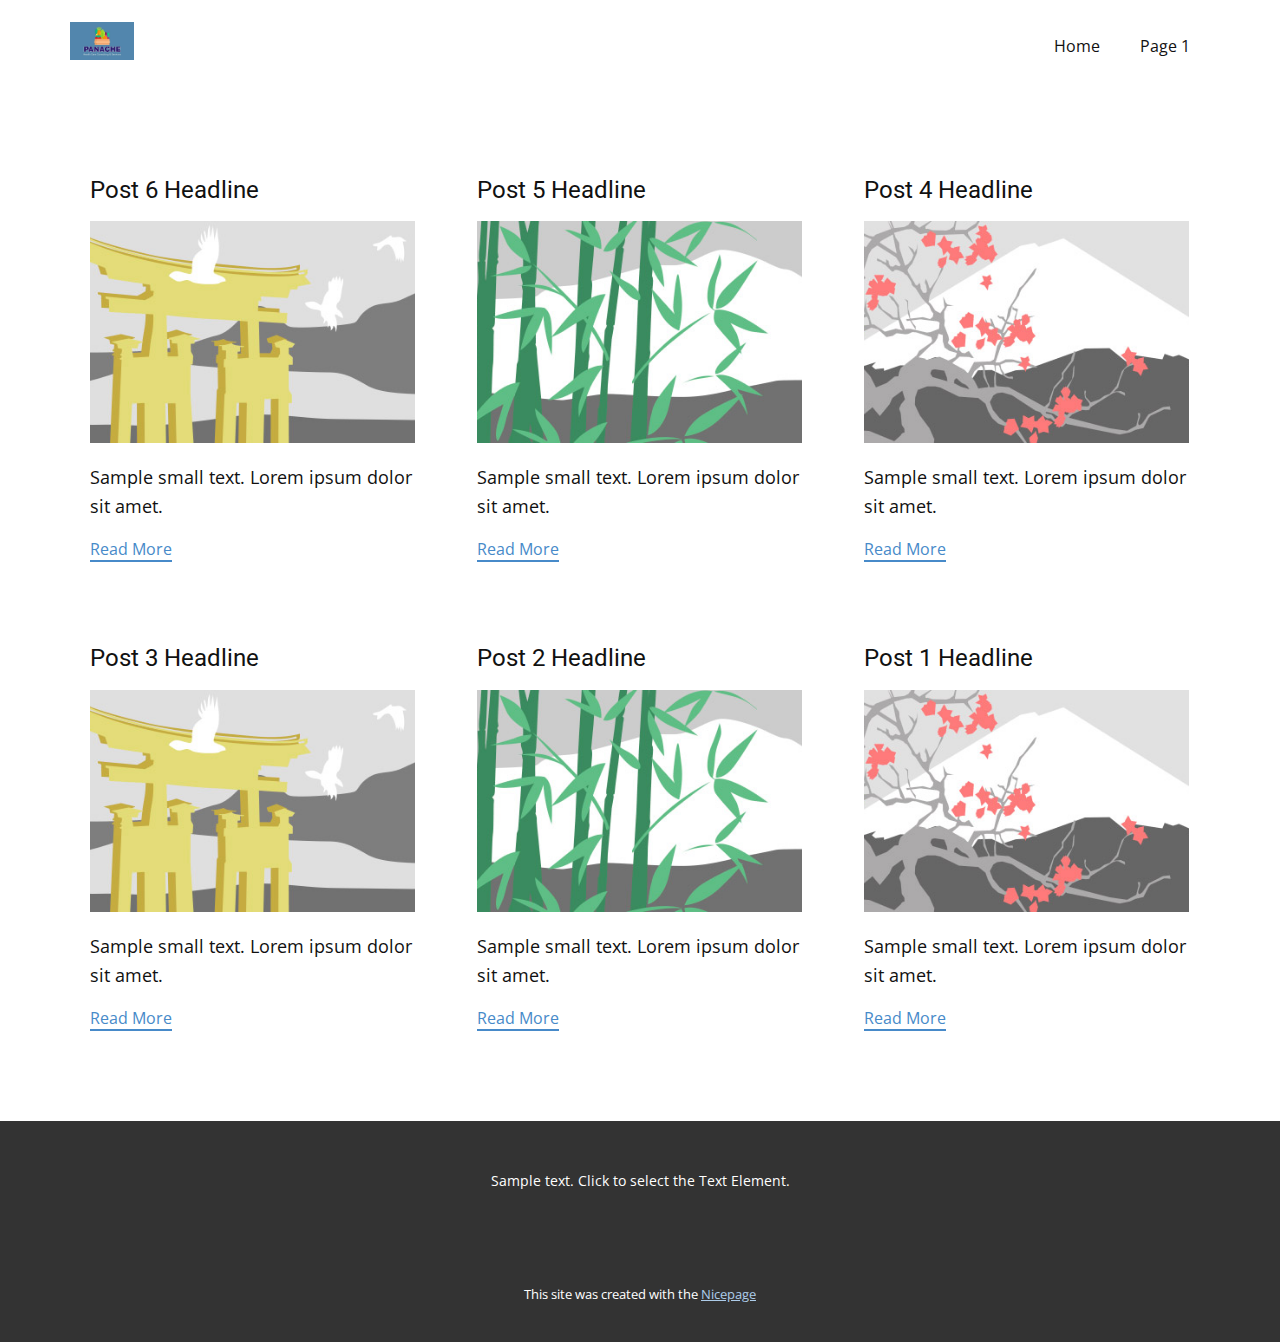
<file: blog/blog.html>
<!DOCTYPE html>
<html style="font-size: 16px;" lang="en"><head>
    <meta name="viewport" content="width=device-width, initial-scale=1.0">
    <meta charset="utf-8">
    <meta name="keywords" content="">
    <meta name="description" content="">
    <title>Blog</title>
    <link rel="stylesheet" href="../nicepage.css" media="screen">
<link rel="stylesheet" href="../Blog-Template.css" media="screen">
    <script class="u-script" type="text/javascript" src="../jquery.js" defer=""></script>
    <script class="u-script" type="text/javascript" src="../nicepage.js" defer=""></script>
    <meta name="generator" content="Nicepage 7.2.3, nicepage.com">
    
    
    
    <link id="u-theme-google-font" rel="stylesheet" href="https://fonts.googleapis.com/css?family=Roboto:100,100i,300,300i,400,400i,500,500i,700,700i,900,900i|Open+Sans:300,300i,400,400i,500,500i,600,600i,700,700i,800,800i">
    <script type="application/ld+json">{
		"@context": "http://schema.org",
		"@type": "Organization",
		"name": "",
		"logo": "images/default-logo.png"
}</script>
    <meta name="theme-color" content="#478ac9">
  <meta data-intl-tel-input-cdn-path="intlTelInput/"></head>
  <body data-path-to-root="./" data-include-products="false" class="u-body u-xl-mode" data-lang="en"><header class="u-clearfix u-header u-header" id="sec-5aac"><div class="u-clearfix u-sheet u-valign-middle u-sheet-1">
        <a href="#" class="u-image u-logo u-image-1">
          <img src="../images/default-logo.png" class="u-logo-image u-logo-image-1">
        </a>
        <nav class="u-menu u-menu-one-level u-offcanvas u-menu-1">
          <div class="menu-collapse" style="font-size: 1rem; letter-spacing: 0px;">
            <a class="u-button-style u-custom-left-right-menu-spacing u-custom-padding-bottom u-custom-top-bottom-menu-spacing u-hamburger-link u-nav-link u-text-active-palette-1-base u-text-hover-palette-2-base" href="#">
              <svg class="u-svg-link" viewBox="0 0 24 24"><use xlink:href="#menu-hamburger"></use></svg>
              <svg class="u-svg-content" version="1.1" id="menu-hamburger" viewBox="0 0 16 16" x="0px" y="0px" xmlns:xlink="http://www.w3.org/1999/xlink" xmlns="http://www.w3.org/2000/svg"><g><rect y="1" width="16" height="2"></rect><rect y="7" width="16" height="2"></rect><rect y="13" width="16" height="2"></rect>
</g></svg>
            </a>
          </div>
          <div class="u-nav-container">
            <ul class="u-nav u-unstyled u-nav-1"><li class="u-nav-item"><a class="u-button-style u-nav-link u-text-active-palette-1-base u-text-hover-palette-2-base" href="../" style="padding: 10px 20px;">Home</a>
</li><li class="u-nav-item"><a class="u-button-style u-nav-link u-text-active-palette-1-base u-text-hover-palette-2-base" href="../Page-1.html" style="padding: 10px 20px;">Page 1</a>
</li></ul>
          </div>
          <div class="u-nav-container-collapse">
            <div class="u-black u-container-style u-inner-container-layout u-opacity u-opacity-95 u-sidenav">
              <div class="u-inner-container-layout u-sidenav-overflow">
                <div class="u-menu-close"></div>
                <ul class="u-align-center u-nav u-popupmenu-items u-unstyled u-nav-2"><li class="u-nav-item"><a class="u-button-style u-nav-link" href="../">Home</a>
</li><li class="u-nav-item"><a class="u-button-style u-nav-link" href="../Page-1.html">Page 1</a>
</li></ul>
              </div>
            </div>
            <div class="u-black u-menu-overlay u-opacity u-opacity-70"></div>
          </div>
        </nav>
      </div></header>
    <section class="u-clearfix u-section-1" id="sec-e258">
      <div class="u-clearfix u-sheet u-valign-middle u-sheet-1"><!--blog--><!--blog_options_json--><!--{"type":"Recent","source":"","tags":"","count":""}--><!--/blog_options_json-->
        <div class="u-blog u-expanded-width u-repeater u-repeater-1"><!--blog_post-->
          <div class="u-blog-post u-container-style u-repeater-item u-white u-repeater-item-1">
            <div class="u-container-layout u-similar-container u-valign-top u-container-layout-1"><!--blog_post_header-->
              <h4 class="u-blog-control u-text u-text-1">
                <a class="u-post-header-link" href="../blog/post-5.html">Post 6 Headline</a>
              </h4><!--/blog_post_header--><!--blog_post_image-->
              <a class="u-post-header-link" href="../blog/post-5.html"><img alt="" class="u-blog-control u-expanded-width u-image u-image-default u-image-1" src="../images/8ad73f3c.jpeg"></a><!--/blog_post_image--><!--blog_post_content-->
              <div class="u-blog-control u-post-content u-text u-text-2 fr-view">Sample small text. Lorem ipsum dolor sit amet.</div><!--/blog_post_content--><!--blog_post_readmore-->
              <a href="../blog/post-5.html" class="u-blog-control u-border-2 u-border-palette-1-base u-btn u-btn-rectangle u-button-style u-none u-btn-1"><!--blog_post_readmore_content--><!--options_json--><!--{"content":"","defaultValue":"Read More"}--><!--/options_json-->Read More<!--/blog_post_readmore_content--></a><!--/blog_post_readmore-->
            </div>
          </div><div class="u-blog-post u-container-style u-repeater-item u-video-cover u-white">
            <div class="u-container-layout u-similar-container u-valign-top u-container-layout-2"><!--blog_post_header-->
              <h4 class="u-blog-control u-text u-text-3">
                <a class="u-post-header-link" href="../blog/post-4.html">Post 5 Headline</a>
              </h4><!--/blog_post_header--><!--blog_post_image-->
              <a class="u-post-header-link" href="../blog/post-4.html"><img alt="" class="u-blog-control u-expanded-width u-image u-image-default u-image-2" src="../images/68f64b9d.jpeg"></a><!--/blog_post_image--><!--blog_post_content-->
              <div class="u-blog-control u-post-content u-text u-text-4 fr-view">Sample small text. Lorem ipsum dolor sit amet.</div><!--/blog_post_content--><!--blog_post_readmore-->
              <a href="../blog/post-4.html" class="u-blog-control u-border-2 u-border-palette-1-base u-btn u-btn-rectangle u-button-style u-none u-btn-2"><!--blog_post_readmore_content--><!--options_json--><!--{"content":"","defaultValue":"Read More"}--><!--/options_json-->Read More<!--/blog_post_readmore_content--></a><!--/blog_post_readmore-->
            </div>
          </div><div class="u-blog-post u-container-style u-repeater-item u-video-cover u-white">
            <div class="u-container-layout u-similar-container u-valign-top u-container-layout-3"><!--blog_post_header-->
              <h4 class="u-blog-control u-text u-text-5">
                <a class="u-post-header-link" href="../blog/post-3.html">Post 4 Headline</a>
              </h4><!--/blog_post_header--><!--blog_post_image-->
              <a class="u-post-header-link" href="../blog/post-3.html"><img alt="" class="u-blog-control u-expanded-width u-image u-image-default u-image-3" src="../images/0fd3416c.jpeg"></a><!--/blog_post_image--><!--blog_post_content-->
              <div class="u-blog-control u-post-content u-text u-text-6 fr-view">Sample small text. Lorem ipsum dolor sit amet.</div><!--/blog_post_content--><!--blog_post_readmore-->
              <a href="../blog/post-3.html" class="u-blog-control u-border-2 u-border-palette-1-base u-btn u-btn-rectangle u-button-style u-none u-btn-3"><!--blog_post_readmore_content--><!--options_json--><!--{"content":"","defaultValue":"Read More"}--><!--/options_json-->Read More<!--/blog_post_readmore_content--></a><!--/blog_post_readmore-->
            </div>
          </div><div class="u-blog-post u-container-style u-repeater-item u-white u-repeater-item-1">
            <div class="u-container-layout u-similar-container u-valign-top u-container-layout-1"><!--blog_post_header-->
              <h4 class="u-blog-control u-text u-text-1">
                <a class="u-post-header-link" href="../blog/post-2.html">Post 3 Headline</a>
              </h4><!--/blog_post_header--><!--blog_post_image-->
              <a class="u-post-header-link" href="../blog/post-2.html"><img alt="" class="u-blog-control u-expanded-width u-image u-image-default u-image-1" src="../images/8ad73f3c.jpeg"></a><!--/blog_post_image--><!--blog_post_content-->
              <div class="u-blog-control u-post-content u-text u-text-2 fr-view">Sample small text. Lorem ipsum dolor sit amet.</div><!--/blog_post_content--><!--blog_post_readmore-->
              <a href="../blog/post-2.html" class="u-blog-control u-border-2 u-border-palette-1-base u-btn u-btn-rectangle u-button-style u-none u-btn-1"><!--blog_post_readmore_content--><!--options_json--><!--{"content":"","defaultValue":"Read More"}--><!--/options_json-->Read More<!--/blog_post_readmore_content--></a><!--/blog_post_readmore-->
            </div>
          </div><div class="u-blog-post u-container-style u-repeater-item u-video-cover u-white">
            <div class="u-container-layout u-similar-container u-valign-top u-container-layout-2"><!--blog_post_header-->
              <h4 class="u-blog-control u-text u-text-3">
                <a class="u-post-header-link" href="../blog/post-1.html">Post 2 Headline</a>
              </h4><!--/blog_post_header--><!--blog_post_image-->
              <a class="u-post-header-link" href="../blog/post-1.html"><img alt="" class="u-blog-control u-expanded-width u-image u-image-default u-image-2" src="../images/68f64b9d.jpeg"></a><!--/blog_post_image--><!--blog_post_content-->
              <div class="u-blog-control u-post-content u-text u-text-4 fr-view">Sample small text. Lorem ipsum dolor sit amet.</div><!--/blog_post_content--><!--blog_post_readmore-->
              <a href="../blog/post-1.html" class="u-blog-control u-border-2 u-border-palette-1-base u-btn u-btn-rectangle u-button-style u-none u-btn-2"><!--blog_post_readmore_content--><!--options_json--><!--{"content":"","defaultValue":"Read More"}--><!--/options_json-->Read More<!--/blog_post_readmore_content--></a><!--/blog_post_readmore-->
            </div>
          </div><div class="u-blog-post u-container-style u-repeater-item u-video-cover u-white">
            <div class="u-container-layout u-similar-container u-valign-top u-container-layout-3"><!--blog_post_header-->
              <h4 class="u-blog-control u-text u-text-5">
                <a class="u-post-header-link" href="../blog/post.html">Post 1 Headline</a>
              </h4><!--/blog_post_header--><!--blog_post_image-->
              <a class="u-post-header-link" href="../blog/post.html"><img alt="" class="u-blog-control u-expanded-width u-image u-image-default u-image-3" src="../images/0fd3416c.jpeg"></a><!--/blog_post_image--><!--blog_post_content-->
              <div class="u-blog-control u-post-content u-text u-text-6 fr-view">Sample small text. Lorem ipsum dolor sit amet.</div><!--/blog_post_content--><!--blog_post_readmore-->
              <a href="../blog/post.html" class="u-blog-control u-border-2 u-border-palette-1-base u-btn u-btn-rectangle u-button-style u-none u-btn-3"><!--blog_post_readmore_content--><!--options_json--><!--{"content":"","defaultValue":"Read More"}--><!--/options_json-->Read More<!--/blog_post_readmore_content--></a><!--/blog_post_readmore-->
            </div>
          </div><!--/blog_post--><!--blog_post-->
          <!--/blog_post--><!--blog_post-->
          <!--/blog_post-->
        </div><!--/blog-->
      </div>
    </section>
    
    
    
    <footer class="u-align-center u-clearfix u-container-align-center u-footer u-grey-80 u-footer" id="sec-d582"><div class="u-clearfix u-sheet u-sheet-1">
        <p class="u-small-text u-text u-text-variant u-text-1">Sample text. Click to select the Text Element.</p>
      </div></footer>
    <section class="u-backlink u-clearfix u-grey-80">
      <p class="u-text">
        <span>This site was created with the </span>
        <a class="u-link" href="https://nicepage.com/" target="_blank" rel="nofollow">
          <span>Nicepage</span>
        </a>
      </p>
    </section>
  
</body></html>
</file>
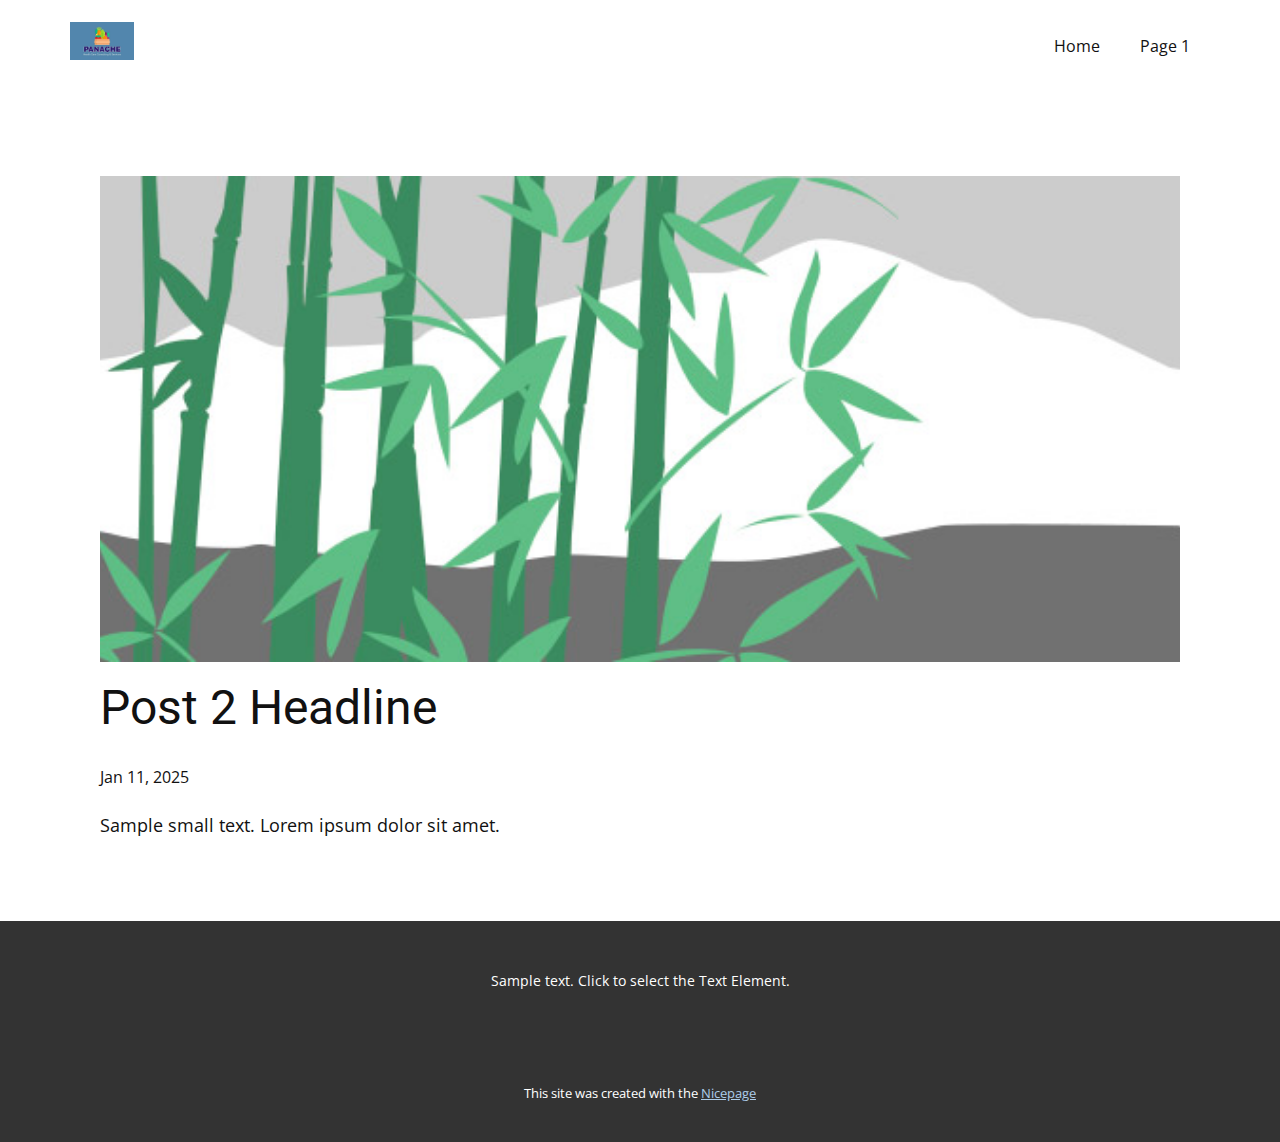
<file: blog/post-1.html>
<!DOCTYPE html>
<html style="font-size: 16px;" lang="en"><head>
    <meta name="viewport" content="width=device-width, initial-scale=1.0">
    <meta charset="utf-8">
    <meta name="keywords" content="Post 1 Headline">
    <meta name="description" content="">
    <title>Post 2 Headline</title>
    <link rel="stylesheet" href="../nicepage.css" media="screen">
<link rel="stylesheet" href="../Post-Template.css" media="screen">
    <script class="u-script" type="text/javascript" src="../jquery.js" defer=""></script>
    <script class="u-script" type="text/javascript" src="../nicepage.js" defer=""></script>
    <meta name="generator" content="Nicepage 7.2.3, nicepage.com">
    
    
    
    <link id="u-theme-google-font" rel="stylesheet" href="https://fonts.googleapis.com/css?family=Roboto:100,100i,300,300i,400,400i,500,500i,700,700i,900,900i|Open+Sans:300,300i,400,400i,500,500i,600,600i,700,700i,800,800i">
    <script type="application/ld+json">{
		"@context": "http://schema.org",
		"@type": "Organization",
		"name": "",
		"logo": "images/default-logo.png"
}</script>
    <meta name="theme-color" content="#478ac9">
  <meta data-intl-tel-input-cdn-path="intlTelInput/"></head>
  <body data-path-to-root="./" data-include-products="false" class="u-body u-xl-mode" data-lang="en"><header class="u-clearfix u-header u-header" id="sec-5aac"><div class="u-clearfix u-sheet u-valign-middle u-sheet-1">
        <a href="#" class="u-image u-logo u-image-1">
          <img src="../images/default-logo.png" class="u-logo-image u-logo-image-1">
        </a>
        <nav class="u-menu u-menu-one-level u-offcanvas u-menu-1">
          <div class="menu-collapse" style="font-size: 1rem; letter-spacing: 0px;">
            <a class="u-button-style u-custom-left-right-menu-spacing u-custom-padding-bottom u-custom-top-bottom-menu-spacing u-hamburger-link u-nav-link u-text-active-palette-1-base u-text-hover-palette-2-base" href="#">
              <svg class="u-svg-link" viewBox="0 0 24 24"><use xlink:href="#menu-hamburger"></use></svg>
              <svg class="u-svg-content" version="1.1" id="menu-hamburger" viewBox="0 0 16 16" x="0px" y="0px" xmlns:xlink="http://www.w3.org/1999/xlink" xmlns="http://www.w3.org/2000/svg"><g><rect y="1" width="16" height="2"></rect><rect y="7" width="16" height="2"></rect><rect y="13" width="16" height="2"></rect>
</g></svg>
            </a>
          </div>
          <div class="u-nav-container">
            <ul class="u-nav u-unstyled u-nav-1"><li class="u-nav-item"><a class="u-button-style u-nav-link u-text-active-palette-1-base u-text-hover-palette-2-base" href="../" style="padding: 10px 20px;">Home</a>
</li><li class="u-nav-item"><a class="u-button-style u-nav-link u-text-active-palette-1-base u-text-hover-palette-2-base" href="../Page-1.html" style="padding: 10px 20px;">Page 1</a>
</li></ul>
          </div>
          <div class="u-nav-container-collapse">
            <div class="u-black u-container-style u-inner-container-layout u-opacity u-opacity-95 u-sidenav">
              <div class="u-inner-container-layout u-sidenav-overflow">
                <div class="u-menu-close"></div>
                <ul class="u-align-center u-nav u-popupmenu-items u-unstyled u-nav-2"><li class="u-nav-item"><a class="u-button-style u-nav-link" href="../">Home</a>
</li><li class="u-nav-item"><a class="u-button-style u-nav-link" href="../Page-1.html">Page 1</a>
</li></ul>
              </div>
            </div>
            <div class="u-black u-menu-overlay u-opacity u-opacity-70"></div>
          </div>
        </nav>
      </div></header>
    <section class="u-align-center u-clearfix u-section-1" id="sec-b8df">
      <div class="u-clearfix u-sheet u-valign-middle-md u-valign-middle-sm u-valign-middle-xs u-sheet-1"><!--post_details--><!--post_details_options_json--><!--{"source":""}--><!--/post_details_options_json--><!--blog_post-->
        <div class="u-container-style u-expanded-width u-post-details u-post-details-1">
          <div class="u-container-layout u-valign-middle u-container-layout-1"><!--blog_post_image-->
            <img alt="" class="u-blog-control u-expanded-width u-image u-image-default u-image-1" src="../images/68f64b9d.jpeg"><!--/blog_post_image--><!--blog_post_header-->
            <h2 class="u-blog-control u-text u-text-1">Post 2 Headline</h2><!--/blog_post_header--><!--blog_post_metadata-->
            <div class="u-blog-control u-metadata u-metadata-1"><!--blog_post_metadata_date-->
              <span class="u-meta-date u-meta-icon">Jan 11, 2025</span><!--/blog_post_metadata_date--><!--blog_post_metadata_category-->
              <!--/blog_post_metadata_category--><!--blog_post_metadata_comments-->
              <!--/blog_post_metadata_comments-->
            </div><!--/blog_post_metadata--><!--blog_post_content-->
            <div class="u-align-justify u-blog-control u-post-content u-text u-text-2 fr-view">
  <p>Sample small text. Lorem ipsum dolor sit amet.</p>
  </div><!--/blog_post_content-->
          </div>
        </div><!--/blog_post--><!--/post_details-->
      </div>
    </section>
    
    
    
    <footer class="u-align-center u-clearfix u-container-align-center u-footer u-grey-80 u-footer" id="sec-d582"><div class="u-clearfix u-sheet u-sheet-1">
        <p class="u-small-text u-text u-text-variant u-text-1">Sample text. Click to select the Text Element.</p>
      </div></footer>
    <section class="u-backlink u-clearfix u-grey-80">
      <p class="u-text">
        <span>This site was created with the </span>
        <a class="u-link" href="https://nicepage.com/" target="_blank" rel="nofollow">
          <span>Nicepage</span>
        </a>
      </p>
    </section>
  
</body></html>
</file>
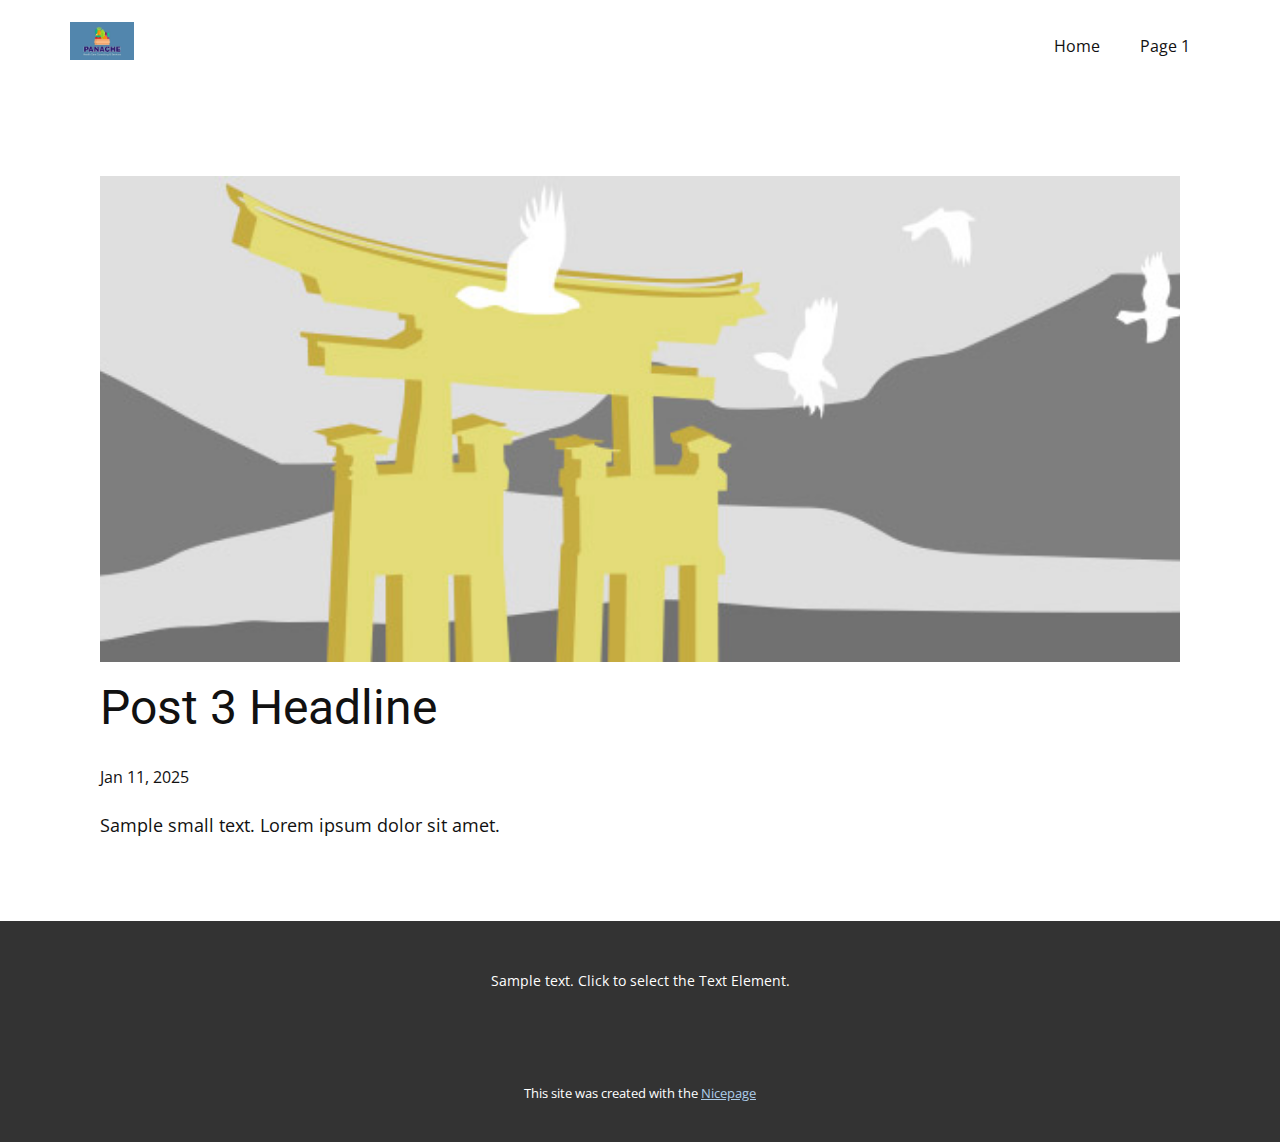
<file: blog/post-2.html>
<!DOCTYPE html>
<html style="font-size: 16px;" lang="en"><head>
    <meta name="viewport" content="width=device-width, initial-scale=1.0">
    <meta charset="utf-8">
    <meta name="keywords" content="Post 1 Headline">
    <meta name="description" content="">
    <title>Post 3 Headline</title>
    <link rel="stylesheet" href="../nicepage.css" media="screen">
<link rel="stylesheet" href="../Post-Template.css" media="screen">
    <script class="u-script" type="text/javascript" src="../jquery.js" defer=""></script>
    <script class="u-script" type="text/javascript" src="../nicepage.js" defer=""></script>
    <meta name="generator" content="Nicepage 7.2.3, nicepage.com">
    
    
    
    <link id="u-theme-google-font" rel="stylesheet" href="https://fonts.googleapis.com/css?family=Roboto:100,100i,300,300i,400,400i,500,500i,700,700i,900,900i|Open+Sans:300,300i,400,400i,500,500i,600,600i,700,700i,800,800i">
    <script type="application/ld+json">{
		"@context": "http://schema.org",
		"@type": "Organization",
		"name": "",
		"logo": "images/default-logo.png"
}</script>
    <meta name="theme-color" content="#478ac9">
  <meta data-intl-tel-input-cdn-path="intlTelInput/"></head>
  <body data-path-to-root="./" data-include-products="false" class="u-body u-xl-mode" data-lang="en"><header class="u-clearfix u-header u-header" id="sec-5aac"><div class="u-clearfix u-sheet u-valign-middle u-sheet-1">
        <a href="#" class="u-image u-logo u-image-1">
          <img src="../images/default-logo.png" class="u-logo-image u-logo-image-1">
        </a>
        <nav class="u-menu u-menu-one-level u-offcanvas u-menu-1">
          <div class="menu-collapse" style="font-size: 1rem; letter-spacing: 0px;">
            <a class="u-button-style u-custom-left-right-menu-spacing u-custom-padding-bottom u-custom-top-bottom-menu-spacing u-hamburger-link u-nav-link u-text-active-palette-1-base u-text-hover-palette-2-base" href="#">
              <svg class="u-svg-link" viewBox="0 0 24 24"><use xlink:href="#menu-hamburger"></use></svg>
              <svg class="u-svg-content" version="1.1" id="menu-hamburger" viewBox="0 0 16 16" x="0px" y="0px" xmlns:xlink="http://www.w3.org/1999/xlink" xmlns="http://www.w3.org/2000/svg"><g><rect y="1" width="16" height="2"></rect><rect y="7" width="16" height="2"></rect><rect y="13" width="16" height="2"></rect>
</g></svg>
            </a>
          </div>
          <div class="u-nav-container">
            <ul class="u-nav u-unstyled u-nav-1"><li class="u-nav-item"><a class="u-button-style u-nav-link u-text-active-palette-1-base u-text-hover-palette-2-base" href="../" style="padding: 10px 20px;">Home</a>
</li><li class="u-nav-item"><a class="u-button-style u-nav-link u-text-active-palette-1-base u-text-hover-palette-2-base" href="../Page-1.html" style="padding: 10px 20px;">Page 1</a>
</li></ul>
          </div>
          <div class="u-nav-container-collapse">
            <div class="u-black u-container-style u-inner-container-layout u-opacity u-opacity-95 u-sidenav">
              <div class="u-inner-container-layout u-sidenav-overflow">
                <div class="u-menu-close"></div>
                <ul class="u-align-center u-nav u-popupmenu-items u-unstyled u-nav-2"><li class="u-nav-item"><a class="u-button-style u-nav-link" href="../">Home</a>
</li><li class="u-nav-item"><a class="u-button-style u-nav-link" href="../Page-1.html">Page 1</a>
</li></ul>
              </div>
            </div>
            <div class="u-black u-menu-overlay u-opacity u-opacity-70"></div>
          </div>
        </nav>
      </div></header>
    <section class="u-align-center u-clearfix u-section-1" id="sec-b8df">
      <div class="u-clearfix u-sheet u-valign-middle-md u-valign-middle-sm u-valign-middle-xs u-sheet-1"><!--post_details--><!--post_details_options_json--><!--{"source":""}--><!--/post_details_options_json--><!--blog_post-->
        <div class="u-container-style u-expanded-width u-post-details u-post-details-1">
          <div class="u-container-layout u-valign-middle u-container-layout-1"><!--blog_post_image-->
            <img alt="" class="u-blog-control u-expanded-width u-image u-image-default u-image-1" src="../images/8ad73f3c.jpeg"><!--/blog_post_image--><!--blog_post_header-->
            <h2 class="u-blog-control u-text u-text-1">Post 3 Headline</h2><!--/blog_post_header--><!--blog_post_metadata-->
            <div class="u-blog-control u-metadata u-metadata-1"><!--blog_post_metadata_date-->
              <span class="u-meta-date u-meta-icon">Jan 11, 2025</span><!--/blog_post_metadata_date--><!--blog_post_metadata_category-->
              <!--/blog_post_metadata_category--><!--blog_post_metadata_comments-->
              <!--/blog_post_metadata_comments-->
            </div><!--/blog_post_metadata--><!--blog_post_content-->
            <div class="u-align-justify u-blog-control u-post-content u-text u-text-2 fr-view">
  <p>Sample small text. Lorem ipsum dolor sit amet.</p>
  </div><!--/blog_post_content-->
          </div>
        </div><!--/blog_post--><!--/post_details-->
      </div>
    </section>
    
    
    
    <footer class="u-align-center u-clearfix u-container-align-center u-footer u-grey-80 u-footer" id="sec-d582"><div class="u-clearfix u-sheet u-sheet-1">
        <p class="u-small-text u-text u-text-variant u-text-1">Sample text. Click to select the Text Element.</p>
      </div></footer>
    <section class="u-backlink u-clearfix u-grey-80">
      <p class="u-text">
        <span>This site was created with the </span>
        <a class="u-link" href="https://nicepage.com/" target="_blank" rel="nofollow">
          <span>Nicepage</span>
        </a>
      </p>
    </section>
  
</body></html>
</file>
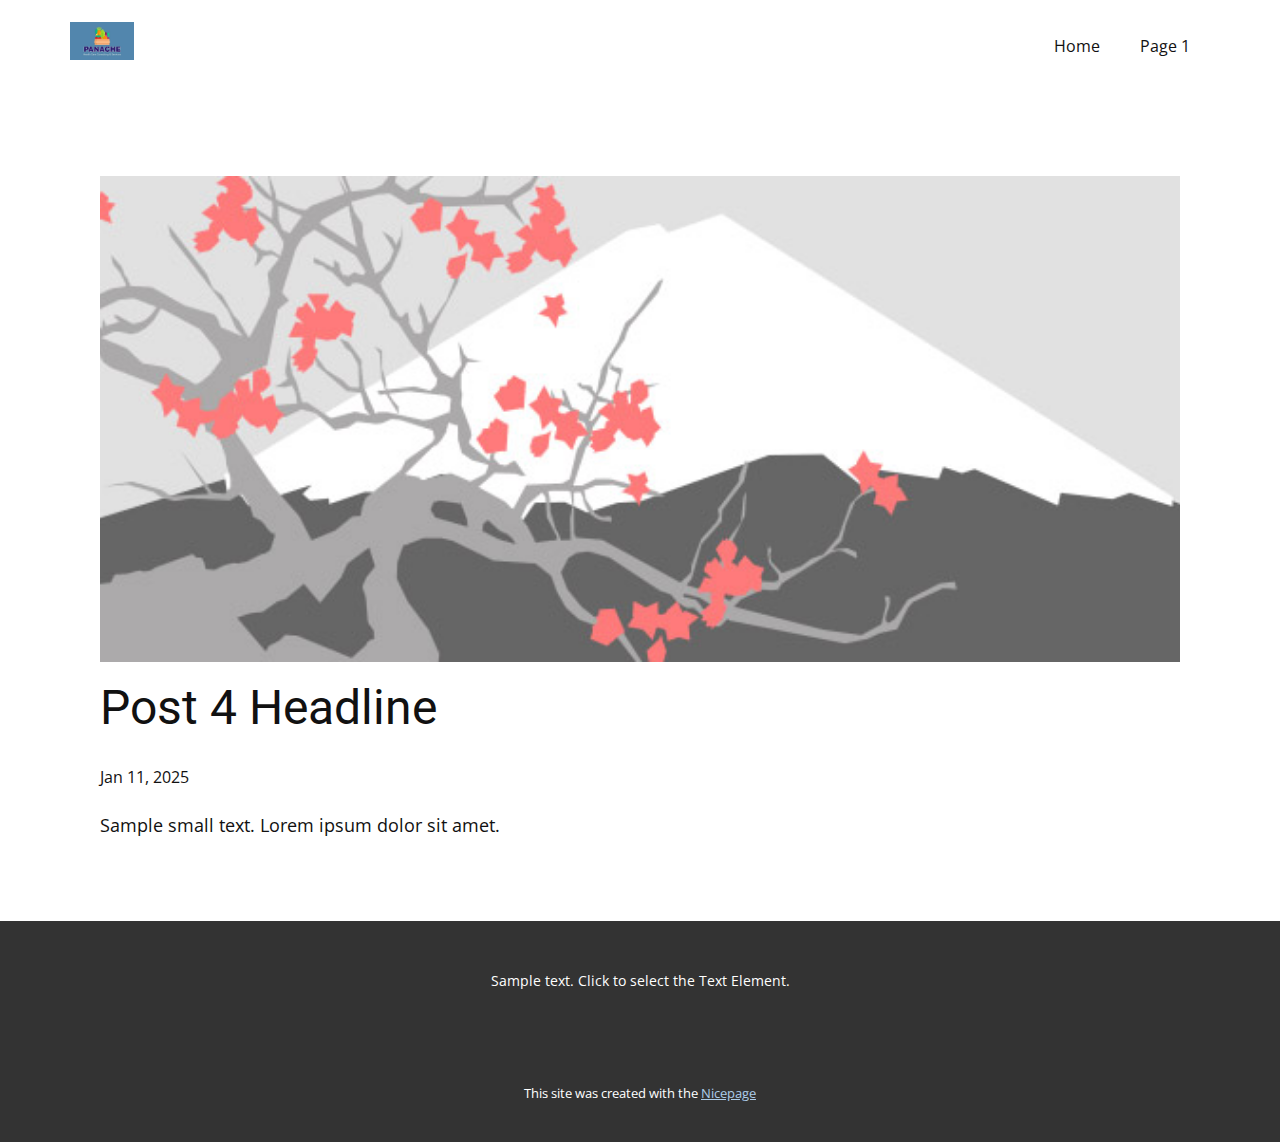
<file: blog/post-3.html>
<!DOCTYPE html>
<html style="font-size: 16px;" lang="en"><head>
    <meta name="viewport" content="width=device-width, initial-scale=1.0">
    <meta charset="utf-8">
    <meta name="keywords" content="Post 1 Headline">
    <meta name="description" content="">
    <title>Post 4 Headline</title>
    <link rel="stylesheet" href="../nicepage.css" media="screen">
<link rel="stylesheet" href="../Post-Template.css" media="screen">
    <script class="u-script" type="text/javascript" src="../jquery.js" defer=""></script>
    <script class="u-script" type="text/javascript" src="../nicepage.js" defer=""></script>
    <meta name="generator" content="Nicepage 7.2.3, nicepage.com">
    
    
    
    <link id="u-theme-google-font" rel="stylesheet" href="https://fonts.googleapis.com/css?family=Roboto:100,100i,300,300i,400,400i,500,500i,700,700i,900,900i|Open+Sans:300,300i,400,400i,500,500i,600,600i,700,700i,800,800i">
    <script type="application/ld+json">{
		"@context": "http://schema.org",
		"@type": "Organization",
		"name": "",
		"logo": "images/default-logo.png"
}</script>
    <meta name="theme-color" content="#478ac9">
  <meta data-intl-tel-input-cdn-path="intlTelInput/"></head>
  <body data-path-to-root="./" data-include-products="false" class="u-body u-xl-mode" data-lang="en"><header class="u-clearfix u-header u-header" id="sec-5aac"><div class="u-clearfix u-sheet u-valign-middle u-sheet-1">
        <a href="#" class="u-image u-logo u-image-1">
          <img src="../images/default-logo.png" class="u-logo-image u-logo-image-1">
        </a>
        <nav class="u-menu u-menu-one-level u-offcanvas u-menu-1">
          <div class="menu-collapse" style="font-size: 1rem; letter-spacing: 0px;">
            <a class="u-button-style u-custom-left-right-menu-spacing u-custom-padding-bottom u-custom-top-bottom-menu-spacing u-hamburger-link u-nav-link u-text-active-palette-1-base u-text-hover-palette-2-base" href="#">
              <svg class="u-svg-link" viewBox="0 0 24 24"><use xlink:href="#menu-hamburger"></use></svg>
              <svg class="u-svg-content" version="1.1" id="menu-hamburger" viewBox="0 0 16 16" x="0px" y="0px" xmlns:xlink="http://www.w3.org/1999/xlink" xmlns="http://www.w3.org/2000/svg"><g><rect y="1" width="16" height="2"></rect><rect y="7" width="16" height="2"></rect><rect y="13" width="16" height="2"></rect>
</g></svg>
            </a>
          </div>
          <div class="u-nav-container">
            <ul class="u-nav u-unstyled u-nav-1"><li class="u-nav-item"><a class="u-button-style u-nav-link u-text-active-palette-1-base u-text-hover-palette-2-base" href="../" style="padding: 10px 20px;">Home</a>
</li><li class="u-nav-item"><a class="u-button-style u-nav-link u-text-active-palette-1-base u-text-hover-palette-2-base" href="../Page-1.html" style="padding: 10px 20px;">Page 1</a>
</li></ul>
          </div>
          <div class="u-nav-container-collapse">
            <div class="u-black u-container-style u-inner-container-layout u-opacity u-opacity-95 u-sidenav">
              <div class="u-inner-container-layout u-sidenav-overflow">
                <div class="u-menu-close"></div>
                <ul class="u-align-center u-nav u-popupmenu-items u-unstyled u-nav-2"><li class="u-nav-item"><a class="u-button-style u-nav-link" href="../">Home</a>
</li><li class="u-nav-item"><a class="u-button-style u-nav-link" href="../Page-1.html">Page 1</a>
</li></ul>
              </div>
            </div>
            <div class="u-black u-menu-overlay u-opacity u-opacity-70"></div>
          </div>
        </nav>
      </div></header>
    <section class="u-align-center u-clearfix u-section-1" id="sec-b8df">
      <div class="u-clearfix u-sheet u-valign-middle-md u-valign-middle-sm u-valign-middle-xs u-sheet-1"><!--post_details--><!--post_details_options_json--><!--{"source":""}--><!--/post_details_options_json--><!--blog_post-->
        <div class="u-container-style u-expanded-width u-post-details u-post-details-1">
          <div class="u-container-layout u-valign-middle u-container-layout-1"><!--blog_post_image-->
            <img alt="" class="u-blog-control u-expanded-width u-image u-image-default u-image-1" src="../images/0fd3416c.jpeg"><!--/blog_post_image--><!--blog_post_header-->
            <h2 class="u-blog-control u-text u-text-1">Post 4 Headline</h2><!--/blog_post_header--><!--blog_post_metadata-->
            <div class="u-blog-control u-metadata u-metadata-1"><!--blog_post_metadata_date-->
              <span class="u-meta-date u-meta-icon">Jan 11, 2025</span><!--/blog_post_metadata_date--><!--blog_post_metadata_category-->
              <!--/blog_post_metadata_category--><!--blog_post_metadata_comments-->
              <!--/blog_post_metadata_comments-->
            </div><!--/blog_post_metadata--><!--blog_post_content-->
            <div class="u-align-justify u-blog-control u-post-content u-text u-text-2 fr-view">
  <p>Sample small text. Lorem ipsum dolor sit amet.</p>
  </div><!--/blog_post_content-->
          </div>
        </div><!--/blog_post--><!--/post_details-->
      </div>
    </section>
    
    
    
    <footer class="u-align-center u-clearfix u-container-align-center u-footer u-grey-80 u-footer" id="sec-d582"><div class="u-clearfix u-sheet u-sheet-1">
        <p class="u-small-text u-text u-text-variant u-text-1">Sample text. Click to select the Text Element.</p>
      </div></footer>
    <section class="u-backlink u-clearfix u-grey-80">
      <p class="u-text">
        <span>This site was created with the </span>
        <a class="u-link" href="https://nicepage.com/" target="_blank" rel="nofollow">
          <span>Nicepage</span>
        </a>
      </p>
    </section>
  
</body></html>
</file>
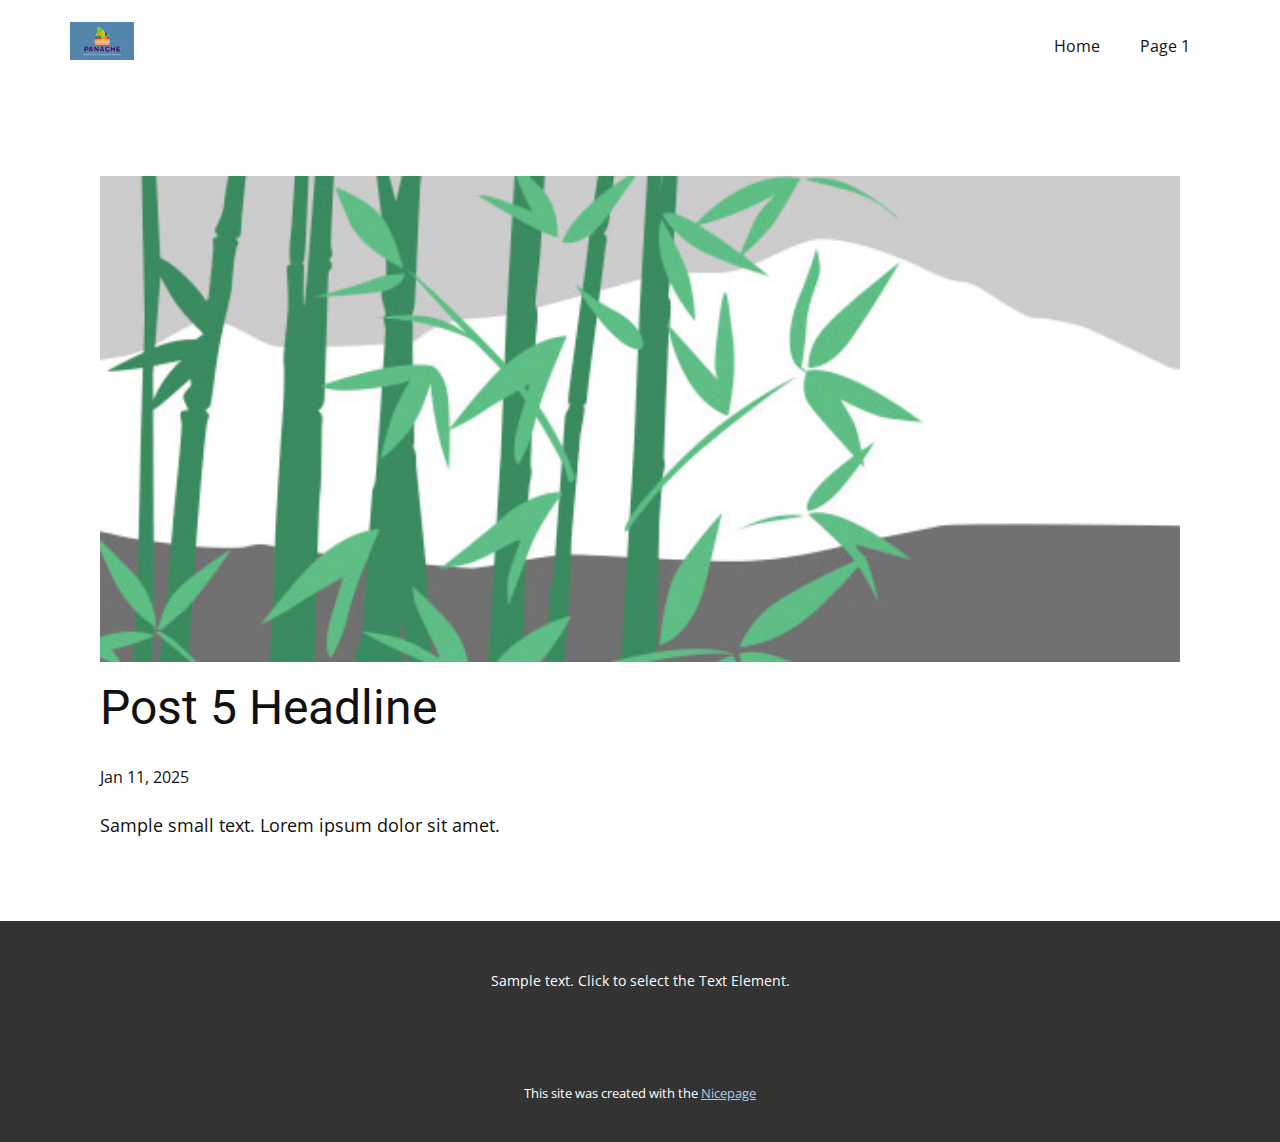
<file: blog/post-4.html>
<!DOCTYPE html>
<html style="font-size: 16px;" lang="en"><head>
    <meta name="viewport" content="width=device-width, initial-scale=1.0">
    <meta charset="utf-8">
    <meta name="keywords" content="Post 1 Headline">
    <meta name="description" content="">
    <title>Post 5 Headline</title>
    <link rel="stylesheet" href="../nicepage.css" media="screen">
<link rel="stylesheet" href="../Post-Template.css" media="screen">
    <script class="u-script" type="text/javascript" src="../jquery.js" defer=""></script>
    <script class="u-script" type="text/javascript" src="../nicepage.js" defer=""></script>
    <meta name="generator" content="Nicepage 7.2.3, nicepage.com">
    
    
    
    <link id="u-theme-google-font" rel="stylesheet" href="https://fonts.googleapis.com/css?family=Roboto:100,100i,300,300i,400,400i,500,500i,700,700i,900,900i|Open+Sans:300,300i,400,400i,500,500i,600,600i,700,700i,800,800i">
    <script type="application/ld+json">{
		"@context": "http://schema.org",
		"@type": "Organization",
		"name": "",
		"logo": "images/default-logo.png"
}</script>
    <meta name="theme-color" content="#478ac9">
  <meta data-intl-tel-input-cdn-path="intlTelInput/"></head>
  <body data-path-to-root="./" data-include-products="false" class="u-body u-xl-mode" data-lang="en"><header class="u-clearfix u-header u-header" id="sec-5aac"><div class="u-clearfix u-sheet u-valign-middle u-sheet-1">
        <a href="#" class="u-image u-logo u-image-1">
          <img src="../images/default-logo.png" class="u-logo-image u-logo-image-1">
        </a>
        <nav class="u-menu u-menu-one-level u-offcanvas u-menu-1">
          <div class="menu-collapse" style="font-size: 1rem; letter-spacing: 0px;">
            <a class="u-button-style u-custom-left-right-menu-spacing u-custom-padding-bottom u-custom-top-bottom-menu-spacing u-hamburger-link u-nav-link u-text-active-palette-1-base u-text-hover-palette-2-base" href="#">
              <svg class="u-svg-link" viewBox="0 0 24 24"><use xlink:href="#menu-hamburger"></use></svg>
              <svg class="u-svg-content" version="1.1" id="menu-hamburger" viewBox="0 0 16 16" x="0px" y="0px" xmlns:xlink="http://www.w3.org/1999/xlink" xmlns="http://www.w3.org/2000/svg"><g><rect y="1" width="16" height="2"></rect><rect y="7" width="16" height="2"></rect><rect y="13" width="16" height="2"></rect>
</g></svg>
            </a>
          </div>
          <div class="u-nav-container">
            <ul class="u-nav u-unstyled u-nav-1"><li class="u-nav-item"><a class="u-button-style u-nav-link u-text-active-palette-1-base u-text-hover-palette-2-base" href="../" style="padding: 10px 20px;">Home</a>
</li><li class="u-nav-item"><a class="u-button-style u-nav-link u-text-active-palette-1-base u-text-hover-palette-2-base" href="../Page-1.html" style="padding: 10px 20px;">Page 1</a>
</li></ul>
          </div>
          <div class="u-nav-container-collapse">
            <div class="u-black u-container-style u-inner-container-layout u-opacity u-opacity-95 u-sidenav">
              <div class="u-inner-container-layout u-sidenav-overflow">
                <div class="u-menu-close"></div>
                <ul class="u-align-center u-nav u-popupmenu-items u-unstyled u-nav-2"><li class="u-nav-item"><a class="u-button-style u-nav-link" href="../">Home</a>
</li><li class="u-nav-item"><a class="u-button-style u-nav-link" href="../Page-1.html">Page 1</a>
</li></ul>
              </div>
            </div>
            <div class="u-black u-menu-overlay u-opacity u-opacity-70"></div>
          </div>
        </nav>
      </div></header>
    <section class="u-align-center u-clearfix u-section-1" id="sec-b8df">
      <div class="u-clearfix u-sheet u-valign-middle-md u-valign-middle-sm u-valign-middle-xs u-sheet-1"><!--post_details--><!--post_details_options_json--><!--{"source":""}--><!--/post_details_options_json--><!--blog_post-->
        <div class="u-container-style u-expanded-width u-post-details u-post-details-1">
          <div class="u-container-layout u-valign-middle u-container-layout-1"><!--blog_post_image-->
            <img alt="" class="u-blog-control u-expanded-width u-image u-image-default u-image-1" src="../images/68f64b9d.jpeg"><!--/blog_post_image--><!--blog_post_header-->
            <h2 class="u-blog-control u-text u-text-1">Post 5 Headline</h2><!--/blog_post_header--><!--blog_post_metadata-->
            <div class="u-blog-control u-metadata u-metadata-1"><!--blog_post_metadata_date-->
              <span class="u-meta-date u-meta-icon">Jan 11, 2025</span><!--/blog_post_metadata_date--><!--blog_post_metadata_category-->
              <!--/blog_post_metadata_category--><!--blog_post_metadata_comments-->
              <!--/blog_post_metadata_comments-->
            </div><!--/blog_post_metadata--><!--blog_post_content-->
            <div class="u-align-justify u-blog-control u-post-content u-text u-text-2 fr-view">
  <p>Sample small text. Lorem ipsum dolor sit amet.</p>
  </div><!--/blog_post_content-->
          </div>
        </div><!--/blog_post--><!--/post_details-->
      </div>
    </section>
    
    
    
    <footer class="u-align-center u-clearfix u-container-align-center u-footer u-grey-80 u-footer" id="sec-d582"><div class="u-clearfix u-sheet u-sheet-1">
        <p class="u-small-text u-text u-text-variant u-text-1">Sample text. Click to select the Text Element.</p>
      </div></footer>
    <section class="u-backlink u-clearfix u-grey-80">
      <p class="u-text">
        <span>This site was created with the </span>
        <a class="u-link" href="https://nicepage.com/" target="_blank" rel="nofollow">
          <span>Nicepage</span>
        </a>
      </p>
    </section>
  
</body></html>
</file>
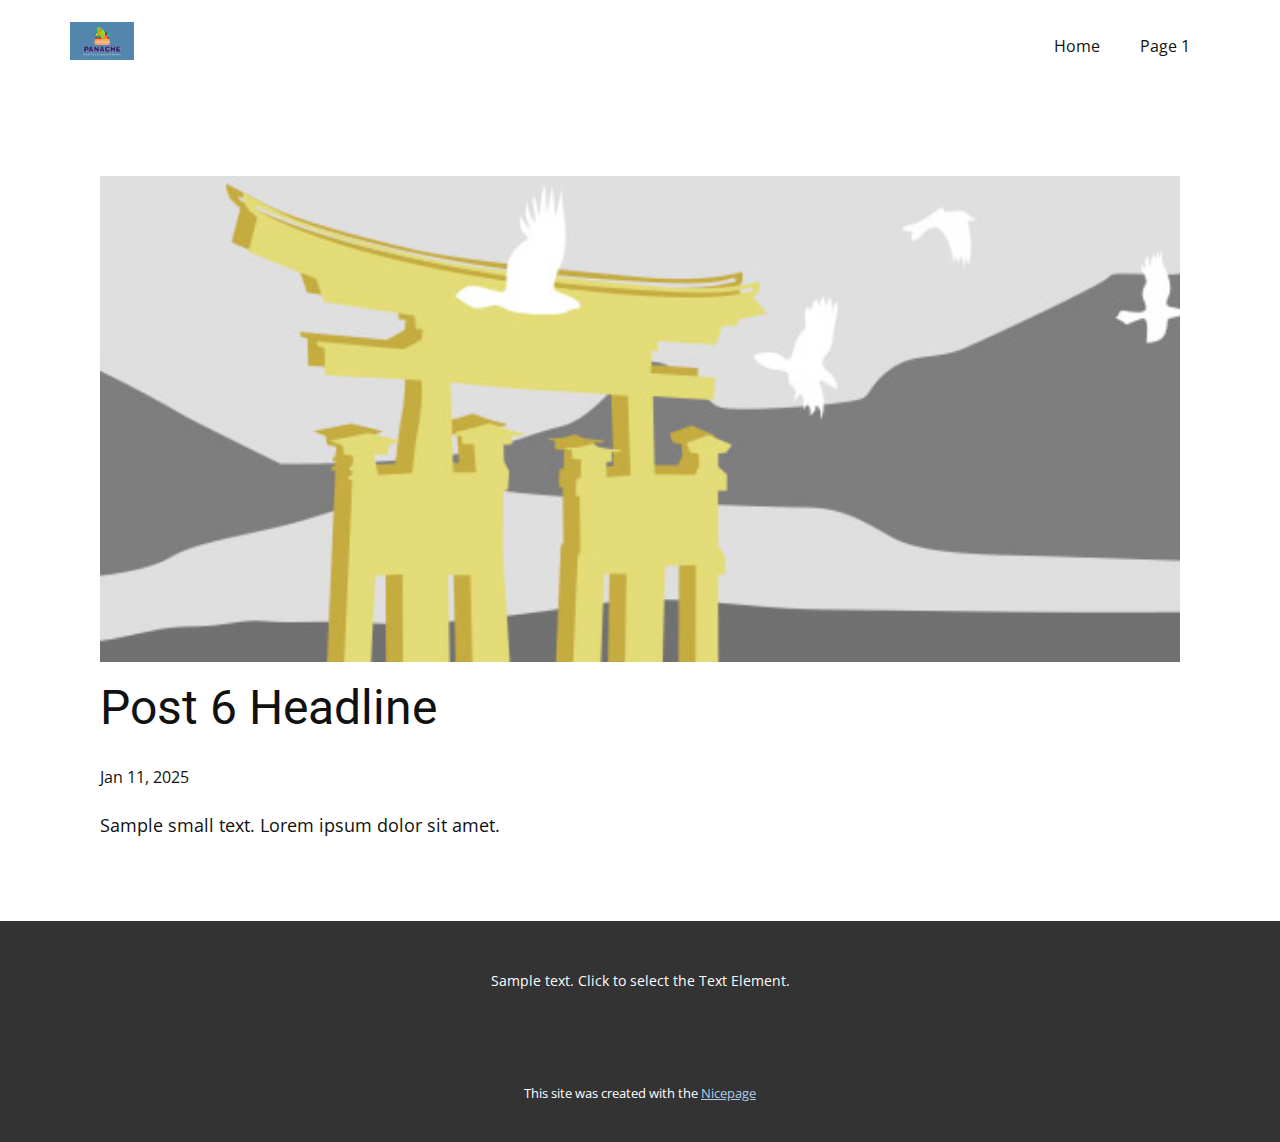
<file: blog/post-5.html>
<!DOCTYPE html>
<html style="font-size: 16px;" lang="en"><head>
    <meta name="viewport" content="width=device-width, initial-scale=1.0">
    <meta charset="utf-8">
    <meta name="keywords" content="Post 1 Headline">
    <meta name="description" content="">
    <title>Post 6 Headline</title>
    <link rel="stylesheet" href="../nicepage.css" media="screen">
<link rel="stylesheet" href="../Post-Template.css" media="screen">
    <script class="u-script" type="text/javascript" src="../jquery.js" defer=""></script>
    <script class="u-script" type="text/javascript" src="../nicepage.js" defer=""></script>
    <meta name="generator" content="Nicepage 7.2.3, nicepage.com">
    
    
    
    <link id="u-theme-google-font" rel="stylesheet" href="https://fonts.googleapis.com/css?family=Roboto:100,100i,300,300i,400,400i,500,500i,700,700i,900,900i|Open+Sans:300,300i,400,400i,500,500i,600,600i,700,700i,800,800i">
    <script type="application/ld+json">{
		"@context": "http://schema.org",
		"@type": "Organization",
		"name": "",
		"logo": "images/default-logo.png"
}</script>
    <meta name="theme-color" content="#478ac9">
  <meta data-intl-tel-input-cdn-path="intlTelInput/"></head>
  <body data-path-to-root="./" data-include-products="false" class="u-body u-xl-mode" data-lang="en"><header class="u-clearfix u-header u-header" id="sec-5aac"><div class="u-clearfix u-sheet u-valign-middle u-sheet-1">
        <a href="#" class="u-image u-logo u-image-1">
          <img src="../images/default-logo.png" class="u-logo-image u-logo-image-1">
        </a>
        <nav class="u-menu u-menu-one-level u-offcanvas u-menu-1">
          <div class="menu-collapse" style="font-size: 1rem; letter-spacing: 0px;">
            <a class="u-button-style u-custom-left-right-menu-spacing u-custom-padding-bottom u-custom-top-bottom-menu-spacing u-hamburger-link u-nav-link u-text-active-palette-1-base u-text-hover-palette-2-base" href="#">
              <svg class="u-svg-link" viewBox="0 0 24 24"><use xlink:href="#menu-hamburger"></use></svg>
              <svg class="u-svg-content" version="1.1" id="menu-hamburger" viewBox="0 0 16 16" x="0px" y="0px" xmlns:xlink="http://www.w3.org/1999/xlink" xmlns="http://www.w3.org/2000/svg"><g><rect y="1" width="16" height="2"></rect><rect y="7" width="16" height="2"></rect><rect y="13" width="16" height="2"></rect>
</g></svg>
            </a>
          </div>
          <div class="u-nav-container">
            <ul class="u-nav u-unstyled u-nav-1"><li class="u-nav-item"><a class="u-button-style u-nav-link u-text-active-palette-1-base u-text-hover-palette-2-base" href="../" style="padding: 10px 20px;">Home</a>
</li><li class="u-nav-item"><a class="u-button-style u-nav-link u-text-active-palette-1-base u-text-hover-palette-2-base" href="../Page-1.html" style="padding: 10px 20px;">Page 1</a>
</li></ul>
          </div>
          <div class="u-nav-container-collapse">
            <div class="u-black u-container-style u-inner-container-layout u-opacity u-opacity-95 u-sidenav">
              <div class="u-inner-container-layout u-sidenav-overflow">
                <div class="u-menu-close"></div>
                <ul class="u-align-center u-nav u-popupmenu-items u-unstyled u-nav-2"><li class="u-nav-item"><a class="u-button-style u-nav-link" href="../">Home</a>
</li><li class="u-nav-item"><a class="u-button-style u-nav-link" href="../Page-1.html">Page 1</a>
</li></ul>
              </div>
            </div>
            <div class="u-black u-menu-overlay u-opacity u-opacity-70"></div>
          </div>
        </nav>
      </div></header>
    <section class="u-align-center u-clearfix u-section-1" id="sec-b8df">
      <div class="u-clearfix u-sheet u-valign-middle-md u-valign-middle-sm u-valign-middle-xs u-sheet-1"><!--post_details--><!--post_details_options_json--><!--{"source":""}--><!--/post_details_options_json--><!--blog_post-->
        <div class="u-container-style u-expanded-width u-post-details u-post-details-1">
          <div class="u-container-layout u-valign-middle u-container-layout-1"><!--blog_post_image-->
            <img alt="" class="u-blog-control u-expanded-width u-image u-image-default u-image-1" src="../images/8ad73f3c.jpeg"><!--/blog_post_image--><!--blog_post_header-->
            <h2 class="u-blog-control u-text u-text-1">Post 6 Headline</h2><!--/blog_post_header--><!--blog_post_metadata-->
            <div class="u-blog-control u-metadata u-metadata-1"><!--blog_post_metadata_date-->
              <span class="u-meta-date u-meta-icon">Jan 11, 2025</span><!--/blog_post_metadata_date--><!--blog_post_metadata_category-->
              <!--/blog_post_metadata_category--><!--blog_post_metadata_comments-->
              <!--/blog_post_metadata_comments-->
            </div><!--/blog_post_metadata--><!--blog_post_content-->
            <div class="u-align-justify u-blog-control u-post-content u-text u-text-2 fr-view">
  <p>Sample small text. Lorem ipsum dolor sit amet.</p>
  </div><!--/blog_post_content-->
          </div>
        </div><!--/blog_post--><!--/post_details-->
      </div>
    </section>
    
    
    
    <footer class="u-align-center u-clearfix u-container-align-center u-footer u-grey-80 u-footer" id="sec-d582"><div class="u-clearfix u-sheet u-sheet-1">
        <p class="u-small-text u-text u-text-variant u-text-1">Sample text. Click to select the Text Element.</p>
      </div></footer>
    <section class="u-backlink u-clearfix u-grey-80">
      <p class="u-text">
        <span>This site was created with the </span>
        <a class="u-link" href="https://nicepage.com/" target="_blank" rel="nofollow">
          <span>Nicepage</span>
        </a>
      </p>
    </section>
  
</body></html>
</file>
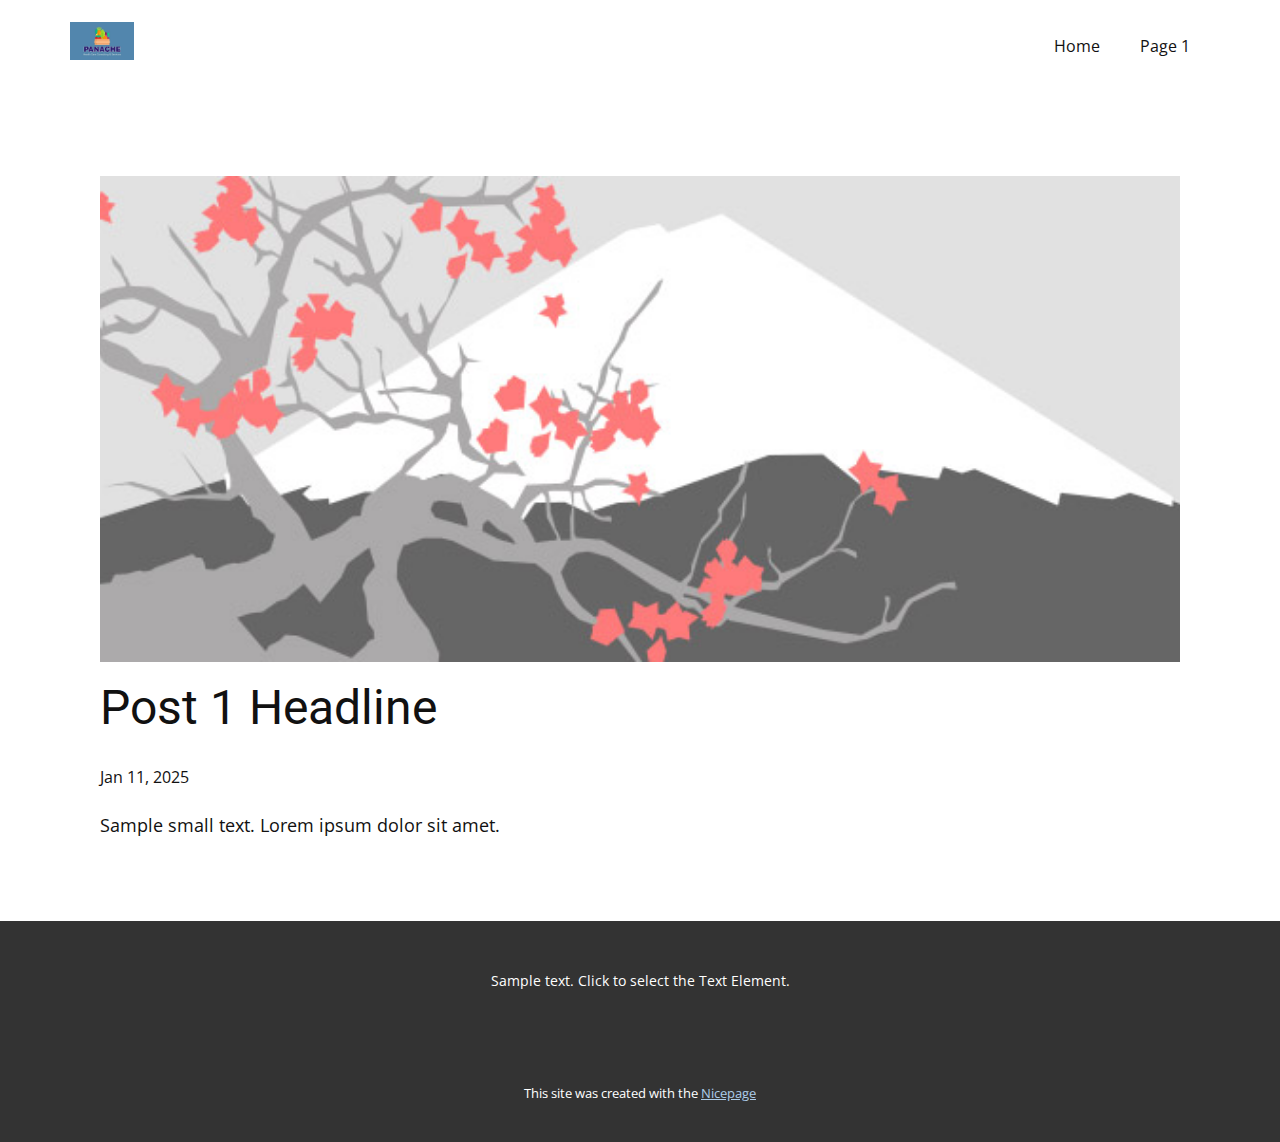
<file: blog/post.html>
<!DOCTYPE html>
<html style="font-size: 16px;" lang="en"><head>
    <meta name="viewport" content="width=device-width, initial-scale=1.0">
    <meta charset="utf-8">
    <meta name="keywords" content="Post 1 Headline">
    <meta name="description" content="">
    <title>Post 1 Headline</title>
    <link rel="stylesheet" href="../nicepage.css" media="screen">
<link rel="stylesheet" href="../Post-Template.css" media="screen">
    <script class="u-script" type="text/javascript" src="../jquery.js" defer=""></script>
    <script class="u-script" type="text/javascript" src="../nicepage.js" defer=""></script>
    <meta name="generator" content="Nicepage 7.2.3, nicepage.com">
    
    
    
    <link id="u-theme-google-font" rel="stylesheet" href="https://fonts.googleapis.com/css?family=Roboto:100,100i,300,300i,400,400i,500,500i,700,700i,900,900i|Open+Sans:300,300i,400,400i,500,500i,600,600i,700,700i,800,800i">
    <script type="application/ld+json">{
		"@context": "http://schema.org",
		"@type": "Organization",
		"name": "",
		"logo": "images/default-logo.png"
}</script>
    <meta name="theme-color" content="#478ac9">
  <meta data-intl-tel-input-cdn-path="intlTelInput/"></head>
  <body data-path-to-root="./" data-include-products="false" class="u-body u-xl-mode" data-lang="en"><header class="u-clearfix u-header u-header" id="sec-5aac"><div class="u-clearfix u-sheet u-valign-middle u-sheet-1">
        <a href="#" class="u-image u-logo u-image-1">
          <img src="../images/default-logo.png" class="u-logo-image u-logo-image-1">
        </a>
        <nav class="u-menu u-menu-one-level u-offcanvas u-menu-1">
          <div class="menu-collapse" style="font-size: 1rem; letter-spacing: 0px;">
            <a class="u-button-style u-custom-left-right-menu-spacing u-custom-padding-bottom u-custom-top-bottom-menu-spacing u-hamburger-link u-nav-link u-text-active-palette-1-base u-text-hover-palette-2-base" href="#">
              <svg class="u-svg-link" viewBox="0 0 24 24"><use xlink:href="#menu-hamburger"></use></svg>
              <svg class="u-svg-content" version="1.1" id="menu-hamburger" viewBox="0 0 16 16" x="0px" y="0px" xmlns:xlink="http://www.w3.org/1999/xlink" xmlns="http://www.w3.org/2000/svg"><g><rect y="1" width="16" height="2"></rect><rect y="7" width="16" height="2"></rect><rect y="13" width="16" height="2"></rect>
</g></svg>
            </a>
          </div>
          <div class="u-nav-container">
            <ul class="u-nav u-unstyled u-nav-1"><li class="u-nav-item"><a class="u-button-style u-nav-link u-text-active-palette-1-base u-text-hover-palette-2-base" href="../" style="padding: 10px 20px;">Home</a>
</li><li class="u-nav-item"><a class="u-button-style u-nav-link u-text-active-palette-1-base u-text-hover-palette-2-base" href="../Page-1.html" style="padding: 10px 20px;">Page 1</a>
</li></ul>
          </div>
          <div class="u-nav-container-collapse">
            <div class="u-black u-container-style u-inner-container-layout u-opacity u-opacity-95 u-sidenav">
              <div class="u-inner-container-layout u-sidenav-overflow">
                <div class="u-menu-close"></div>
                <ul class="u-align-center u-nav u-popupmenu-items u-unstyled u-nav-2"><li class="u-nav-item"><a class="u-button-style u-nav-link" href="../">Home</a>
</li><li class="u-nav-item"><a class="u-button-style u-nav-link" href="../Page-1.html">Page 1</a>
</li></ul>
              </div>
            </div>
            <div class="u-black u-menu-overlay u-opacity u-opacity-70"></div>
          </div>
        </nav>
      </div></header>
    <section class="u-align-center u-clearfix u-section-1" id="sec-b8df">
      <div class="u-clearfix u-sheet u-valign-middle-md u-valign-middle-sm u-valign-middle-xs u-sheet-1"><!--post_details--><!--post_details_options_json--><!--{"source":""}--><!--/post_details_options_json--><!--blog_post-->
        <div class="u-container-style u-expanded-width u-post-details u-post-details-1">
          <div class="u-container-layout u-valign-middle u-container-layout-1"><!--blog_post_image-->
            <img alt="" class="u-blog-control u-expanded-width u-image u-image-default u-image-1" src="../images/0fd3416c.jpeg"><!--/blog_post_image--><!--blog_post_header-->
            <h2 class="u-blog-control u-text u-text-1">Post 1 Headline</h2><!--/blog_post_header--><!--blog_post_metadata-->
            <div class="u-blog-control u-metadata u-metadata-1"><!--blog_post_metadata_date-->
              <span class="u-meta-date u-meta-icon">Jan 11, 2025</span><!--/blog_post_metadata_date--><!--blog_post_metadata_category-->
              <!--/blog_post_metadata_category--><!--blog_post_metadata_comments-->
              <!--/blog_post_metadata_comments-->
            </div><!--/blog_post_metadata--><!--blog_post_content-->
            <div class="u-align-justify u-blog-control u-post-content u-text u-text-2 fr-view">
  <p>Sample small text. Lorem ipsum dolor sit amet.</p>
  </div><!--/blog_post_content-->
          </div>
        </div><!--/blog_post--><!--/post_details-->
      </div>
    </section>
    
    
    
    <footer class="u-align-center u-clearfix u-container-align-center u-footer u-grey-80 u-footer" id="sec-d582"><div class="u-clearfix u-sheet u-sheet-1">
        <p class="u-small-text u-text u-text-variant u-text-1">Sample text. Click to select the Text Element.</p>
      </div></footer>
    <section class="u-backlink u-clearfix u-grey-80">
      <p class="u-text">
        <span>This site was created with the </span>
        <a class="u-link" href="https://nicepage.com/" target="_blank" rel="nofollow">
          <span>Nicepage</span>
        </a>
      </p>
    </section>
  
</body></html>
</file>
